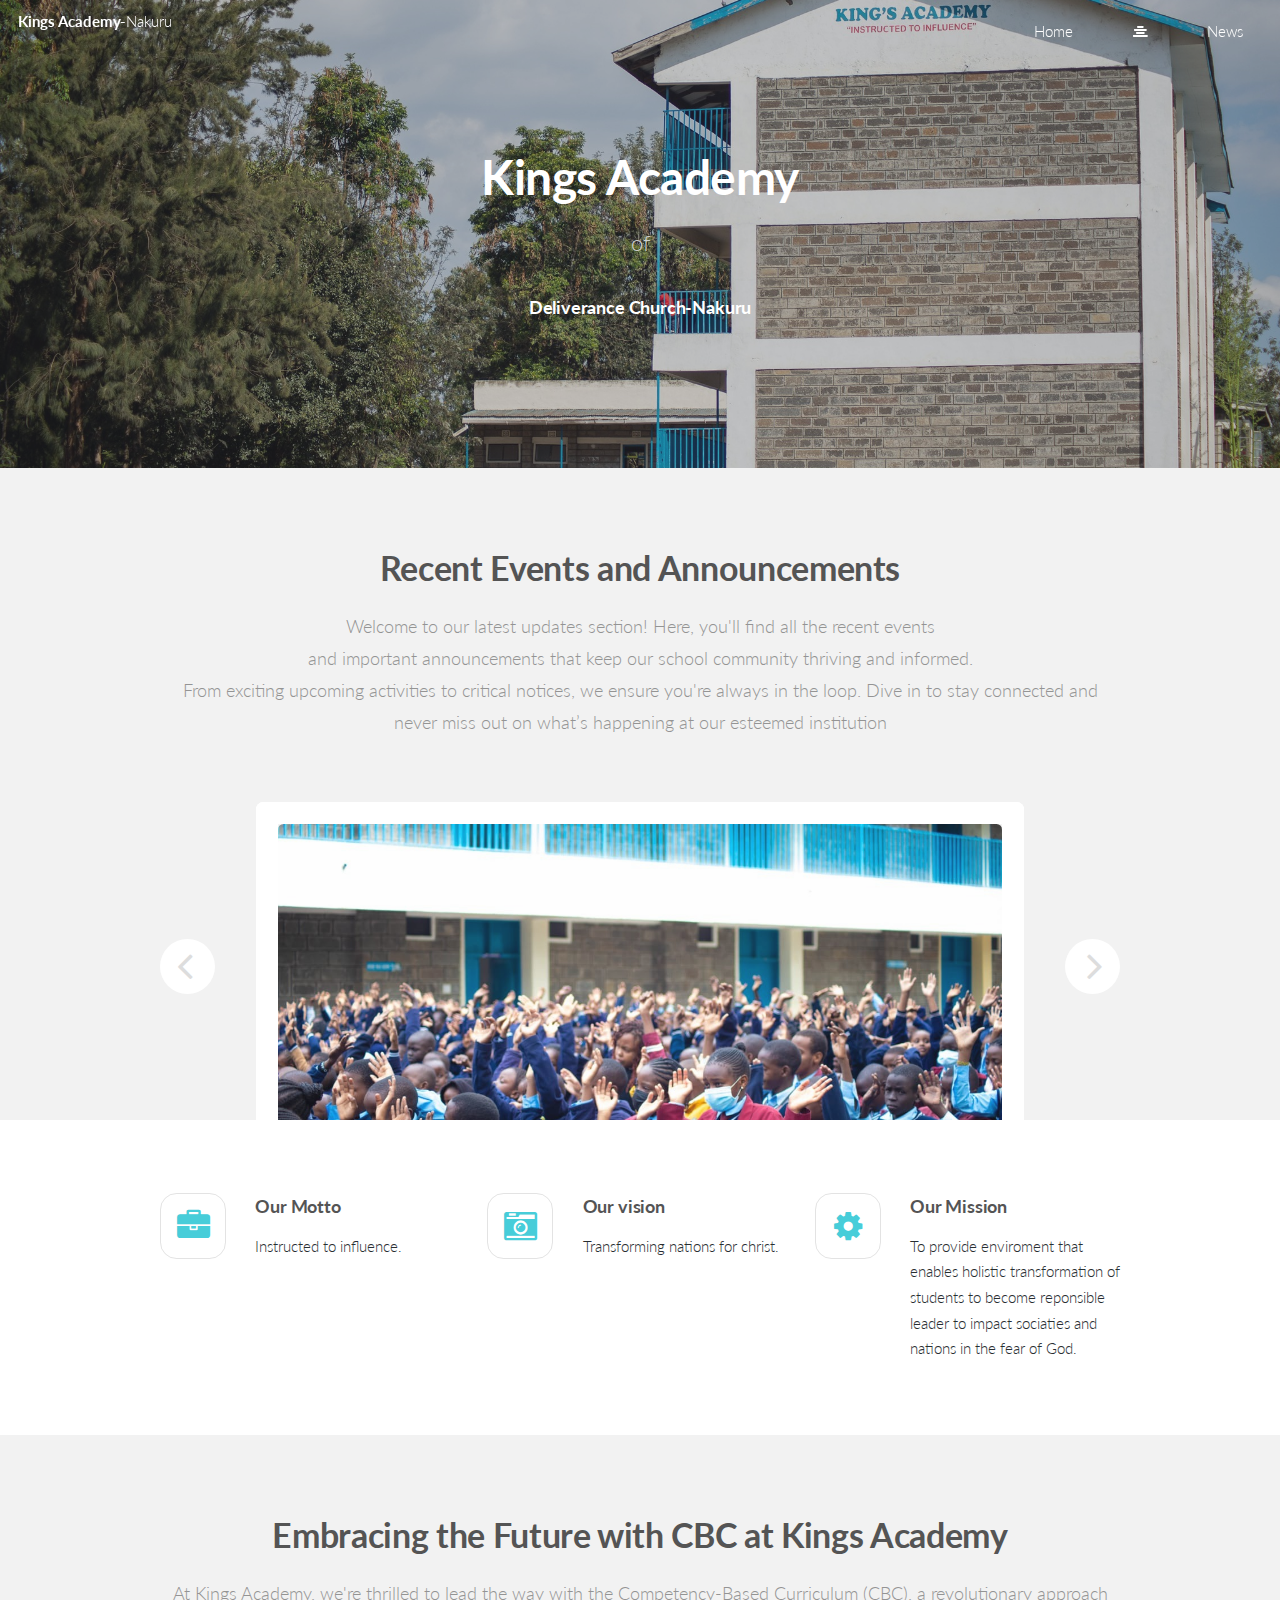
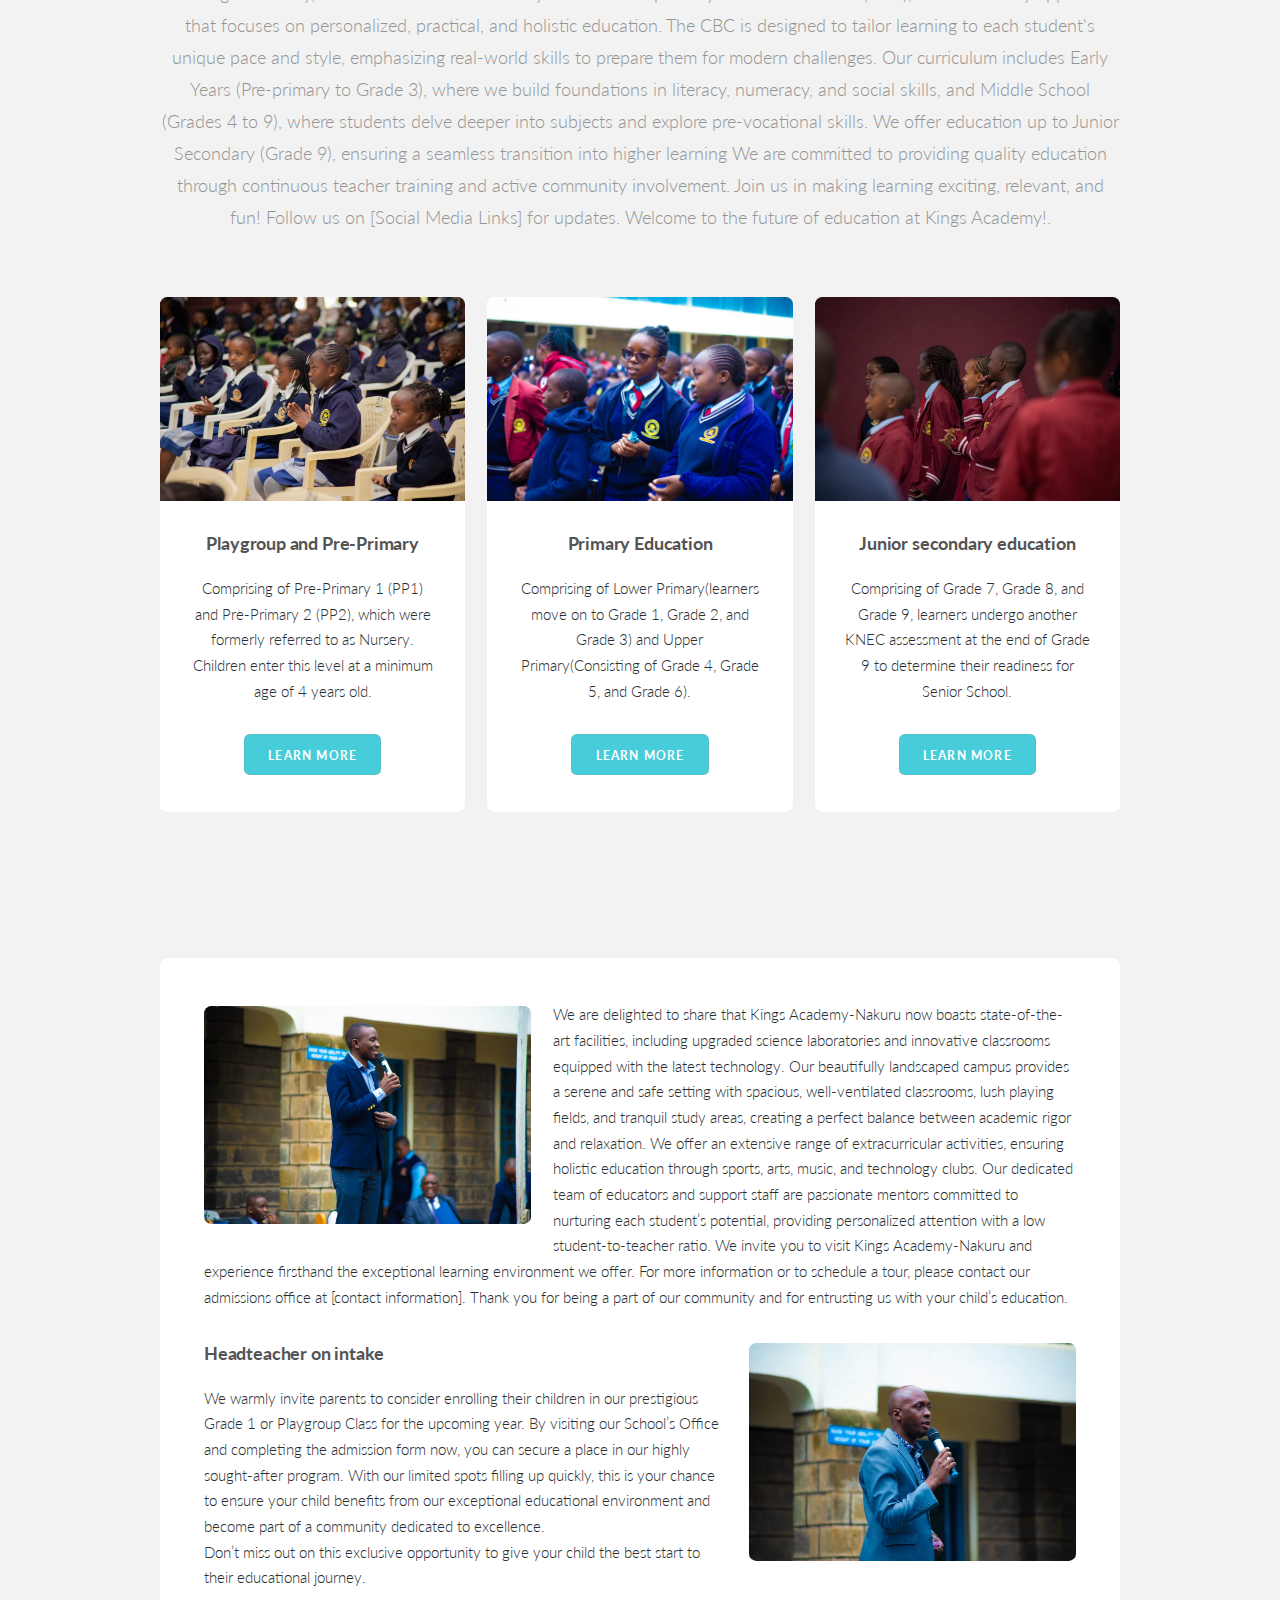
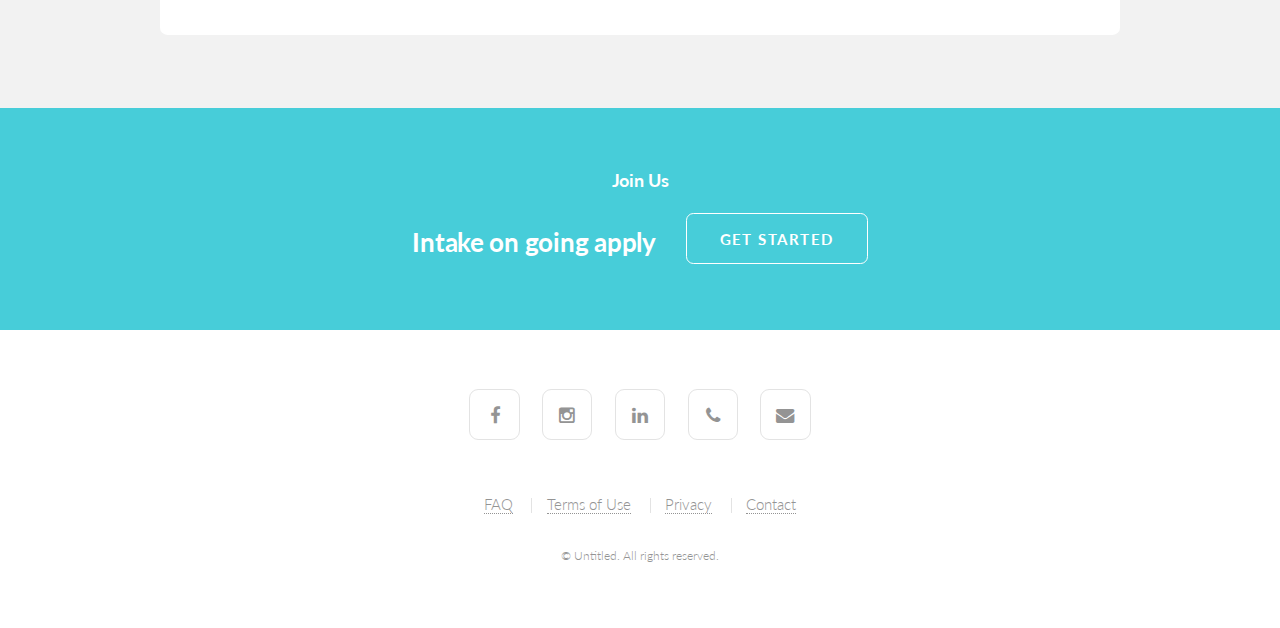
<file: index.html>
<!DOCTYPE HTML>
<html>
	<head>
		<title> </title>
		<meta http-equiv="content-type" content="text/html; charset=utf-8" />
		<meta name="description" content="" />
		<meta name="keywords" content="" />
		<!--[if lte IE 8]><script src="css/ie/html5shiv.js"></script><![endif]-->
		<script src="js/jquery.min.js"></script>
		<script src="js/jquery.dropotron.min.js"></script>
		<script src="js/jquery.scrollgress.min.js"></script>
		<script src="js/jquery.scrolly.min.js"></script>
		<script src="js/jquery.slidertron.min.js"></script>
		<script src="js/skel.min.js"></script>
		<script src="js/skel-layers.min.js"></script>
		<script src="js/init.js"></script>
		<noscript>
			<link rel="stylesheet" href="css/skel.css" />
			<link rel="stylesheet" href="css/style.css" />
			<link rel="stylesheet" href="css/style-xlarge.css" />
		</noscript>
		
	</head>
	<body class="landing">

		<!-- Header -->
			<header id="header" class="alt skel-layers-fixed">
				<h1><a href="index.html">Kings Academy-<span>Nakuru</span></a></h1>
				<nav id="nav">
					<ul>
						<li><a href="index.html" title="Home">Home</a></li>
						<li>
							<a href="#" class="btn btn-default" title="More">
								<i class="fa fa-align-center" aria-hidden="true"></i>
							</a>
							<ul>
								<li><a href="About.html" title="About">About</a></li>
								<li><a href="Activities.html" title="Right Sidebar">Activities</a></li>
								<li><a href="Exam.html" title="No Sidebar">Exam</a></li>
								<li>
									<a href="#" title="Academics">Academics</a>
									<ul>
										<li><a href="#" title="Student Portal">Student Portal</a></li>
									</ul>
								</li>
							</ul>
						</li>
						<li><a href="News.html" title="News">News</a></li>
						
					</ul>
				</nav>
				
			</header>

		<!-- Banner -->
			<section id="banner">
				<div class="inner">
					<h2>Kings Academy</h2>
					<p>of</p>
						<h3>Deliverance Church-Nakuru</h3>
				</div>
			</section>

		<!-- One -->
			<section id="one" class="wrapper style1">
				<div class="container">
					<header class="major">
						<h2>Recent Events and Announcements</h2>
						<p>Welcome to our latest updates section! Here, you'll find all the recent events<br />
							and important announcements that keep our school community thriving and informed.<br />
							From exciting upcoming activities to critical notices, we ensure you're always in the loop. Dive in to stay connected and never miss out on what’s happening at our esteemed institution</p>
					</header>
					<div class="slider">
						<span class="nav-previous"></span>
						<div class="viewer">
							<div class="reel">
								<div class="slide">
									<img src="images/s1.jpg" alt="" />
								</div>
								<div class="slide">
									<img src="images/s3.jpg" alt="" />
								</div>
								<div class="slide">
									<img src="images/js.jpg" alt="" />
								</div>
							</div>
						</div>
						<span class="nav-next"></span>
					</div>
				</div>
			</section>
			
		<!-- Two -->
			<section id="two" class="wrapper style2">
				<div class="container">
					<div class="row uniform">
						<div class="4u 6u(2) 12u$(3)">
							<section class="feature fa-briefcase">
								<h3>Our Motto</h3>
								<p>Instructed to influence.</p>
							</section>
						</div>
						
						<div class="4u 6u(2) 12u$(3)">
							<section class="feature fa-camera-retro">
								<h3>Our vision</h3>
								<p>Transforming nations for christ.</p>
							</section>
						</div>
						<div class="4u$ 6u$(2) 12u$(3)">
							<section class="feature fa-cog">
								<h3>Our Mission</h3>
								<p>To provide enviroment that enables holistic transformation of students to become reponsible leader to impact sociaties and nations in the fear of God.</p>
							</section>
						</div>
					</div>
				</div>
			</section>
			
		<!-- Three -->
			<section id="three" class="wrapper style1">
				<div class="container">
					<header class="major">
						<h2>Embracing the Future with CBC at Kings Academy</h2>
						<p>At Kings Academy, we're thrilled to lead the way with the Competency-Based Curriculum (CBC), a revolutionary approach that focuses on personalized, practical, and holistic education. The CBC is designed to tailor learning to each student's unique pace and style, emphasizing real-world skills to prepare them for modern challenges.
							Our curriculum includes Early Years (Pre-primary to Grade 3), where we build foundations in literacy, numeracy, and social skills, and Middle School (Grades 4 to 9), where students delve deeper into subjects and explore pre-vocational skills. We offer education up to Junior Secondary (Grade 9), ensuring a seamless transition into higher learning
							We are committed to providing quality education through continuous teacher training and active community involvement. Join us in making learning exciting, relevant, and fun! Follow us on [Social Media Links] for updates. Welcome to the future of education at Kings Academy!.</p>
					</header>
					<div class="row">
						<div class="4u 6u$(2) 12u$(3)">
							<article class="box post">
								<a href="#" class="image fit"><img src="images/dc.jpg" alt="" /></a>
								<h3>Playgroup and Pre-Primary</h3>
								<p>Comprising of Pre-Primary 1 (PP1) and Pre-Primary 2 (PP2), which were formerly referred to as Nursery.
									Children enter this level at a minimum age of 4 years old.</p>
								<ul class="actions">
									<li><a href="https://www.nottshelpyourself.org.uk/kb5/nottinghamshire/directory/advice.page?id=Z6LvORINlRY" class="button special">Learn More</a></li>
								</ul>
							</article>
						</div>
						<div class="4u 6u(2) 12u$(3)">
							<article class="box post">
								<a href="#" class="image fit"><img src="images/primary.jpg" alt="" /></a>
								<h3>Primary Education</h3>
								<p>Comprising of Lower Primary(learners move on to Grade 1, Grade 2, and Grade 3) and Upper Primary(Consisting of Grade 4, Grade 5, and Grade 6).</p>
								<ul class="actions">
									<li><a href="https://www.education.go.ke/node/317" class="button special">Learn More</a></li>
								</ul>
							</article>
						</div>
						<div class="4u$ 6u$(2) 12u$(3)">
							<article class="box post">
								<a href="#" class="image fit"><img src="images/js.jpg" alt="" /></a>
								<h3>Junior secondary education</h3>
								<p>Comprising of Grade 7, Grade 8, and Grade 9, learners undergo another KNEC assessment at the end of Grade 9 to determine their readiness for Senior School.</p>
								<ul class="actions">
									<li><a href="https://www.education.go.ke/node/317" class="button special">Learn More</a></li>
								</ul>
							</article>
						</div>
					</div>
				</div>
			</section>

				<section id="main" class="wrapper style1">
					
					<div class="container">
				<!-- <h4>Left &amp; Right</h4> -->
									
					<p><span class="image left"><img src="images/dp.jpg" alt="" /></span>We are delighted to share that Kings Academy-Nakuru now boasts state-of-the-art facilities, including upgraded science laboratories and innovative classrooms equipped with the latest technology. Our beautifully landscaped campus provides a serene and safe setting with spacious, well-ventilated classrooms, lush playing fields, and tranquil study areas, creating a perfect balance between academic rigor and relaxation. We offer an extensive range of extracurricular activities, ensuring holistic education through sports, arts, music, and technology clubs. Our dedicated team of educators and support staff are passionate mentors committed to nurturing each student’s potential, providing personalized attention with a low student-to-teacher ratio. We invite you to visit Kings Academy-Nakuru and experience firsthand the exceptional learning environment we offer. For more information or to schedule a tour, please contact our admissions office at [contact information]. Thank you for being a part of our community and for entrusting us with your child’s education.</p>
					<p><span class="image right"><img src="images/og.jpg" alt="" /></span><h3>Headteacher on intake</br></h3>We warmly invite parents to consider enrolling their children in our prestigious Grade 1 or Playgroup Class for the upcoming year. By visiting our School’s Office and completing the admission form now, you can secure a place in our highly sought-after program. With our limited spots filling up quickly, this is your chance to ensure your child benefits from our exceptional educational environment and become part of a community dedicated to excellence. </br>Don’t miss out on this exclusive opportunity to give your child the best start to their educational journey.</p>
				</section>				
				
			
			
		<!-- CTA -->
			<section id="cta" class="wrapper style3">
				<h3>Join Us</h3>
				<h2>Intake on going apply</h2>
				<ul class="actions">
					<li><a href="#" class="button big">Get Started</a></li>
				</ul>
			</section>
			
		<!-- Footer -->
			<footer id="footer">
				<ul class="icons">
					<!-- li><a href="#" class="icon fa-twitter"><span class="label">Twitter</span></a></li> -->
					<li><a href="#" class="icon fa-facebook"><span class="label">Facebook</span></a></li>
					<li><a href="#" class="icon fa-instagram"><span class="label">Instagram</span></a></li>
					<li><a href="https://www.linkedin.com" class="icon fa-linkedin"><span class="label">LinkedIn</span></a></li>
					<li><a href="tel:+1234567890" class="icon fa-phone"><span class="label">Phone</span></a></li>
					<li><a href="#" class="icon fa-envelope"><span class="label">Envelope</span></a></li>
				</ul>
				<ul class="menu">
					<li><a href="#">FAQ</a></li>
					<li><a href="#">Terms of Use</a></li>
					<li><a href="#">Privacy</a></li>
					<li><a href="#">Contact</a></li>
				</ul>
				<span class="copyright">
					&copy; Untitled. All rights reserved.
				</span>
			</footer>

	</body>
</html>
</file>
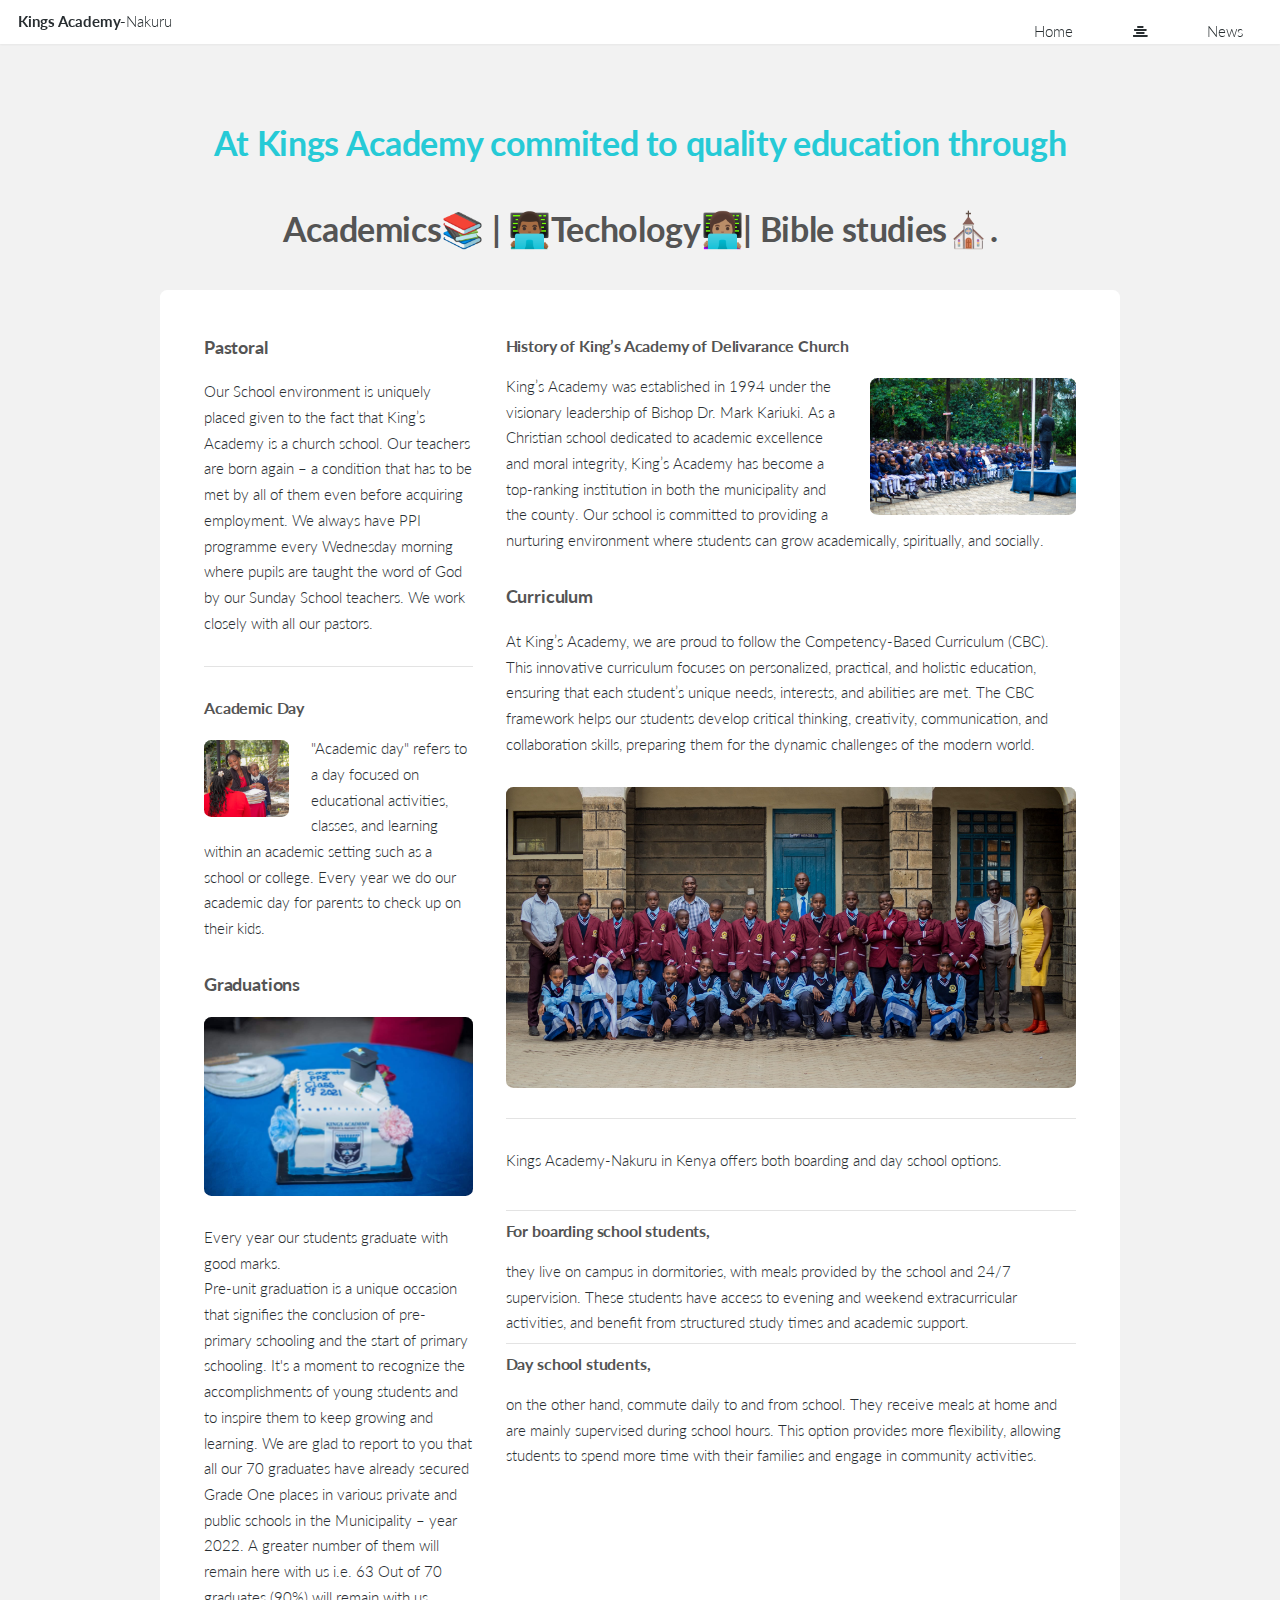
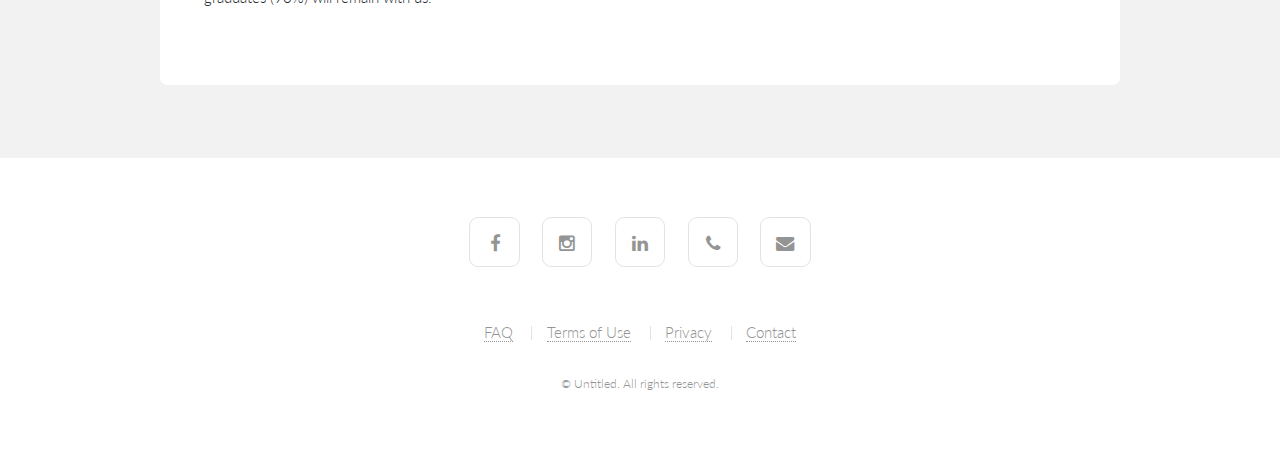
<file: About.html>
<!DOCTYPE HTML>
<html>
	<head>
		<title> </title>
		<meta http-equiv="content-type" content="text/html; charset=utf-8" />
		<meta name="description" content="" />
		<meta name="keywords" content="" />
		<!--[if lte IE 8]><script src="css/ie/html5shiv.js"></script><![endif]-->
		<script src="js/jquery.min.js"></script>
		<script src="js/jquery.dropotron.min.js"></script>
		<script src="js/jquery.scrollgress.min.js"></script>
		<script src="js/jquery.scrolly.min.js"></script>
		<script src="js/jquery.slidertron.min.js"></script>
		<script src="js/skel.min.js"></script>
		<script src="js/skel-layers.min.js"></script>
		<script src="js/init.js"></script>
		<noscript>
			<link rel="stylesheet" href="css/skel.css" />
			<link rel="stylesheet" href="css/style.css" />
			<link rel="stylesheet" href="css/style-xlarge.css" />
		</noscript>
		
	</head>
	<body>

		<!-- Header -->
			<header id="header" class="skel-layers-fixed">
				<h1><a href="index.html">Kings Academy-<span>Nakuru</span></a></h1>
				<nav id="nav">
					<ul>
						<li><a href="index.html" title="Home">Home</a></li>
						<li>
							<a href="#" class="btn btn-default" title="More">
								<i class="fa fa-align-center" aria-hidden="true"></i>
							</a>
							<ul>
								<li><a href="About.html" title="About">About</a></li>
								<li><a href="Activities.html" title="Right Sidebar">Activities</a></li>
								<li><a href="Exam.html" title="No Sidebar">Exam</a></li>
								<li>
									<a href="#" title="Academics">Academics</a>
									<ul>
										<li><a href="#" title="Student Portal">Student Portal</a></li>
									</ul>
								</li>
							</ul>
						</li>
						<li><a href="News.html" title="News">News</a></li>
						
					</ul>
				</nav>
				
			</header>

		<!-- Main -->
			<section id="main" class="wrapper style1">
				<header class="major">
					
					<b><h2 style="color: rgb(38, 202, 214);"> At Kings Academy commited to quality education through 
					</h2></b>
					<h2>Academics📚 | 👨🏾‍💻Techology👩🏽‍💻| Bible studies⛪.</h2>
				</header>
				<div class="container">
					<div class="row 150%">
						<div class="4u 12u$(2)">
						
							<!-- Sidebar -->
								<section id="sidebar">
									<section>
										<h3>Pastoral</h3>
										<p>Our School environment is uniquely placed given to the fact that King’s Academy is a church school. Our teachers are born again – a condition that has to be met by all of them even before acquiring employment. We always have PPI programme every Wednesday morning where pupils are taught the word of God by our Sunday School teachers. We work closely with all our pastors.</p>
										
									</section>
									<hr />
									<section>
										<section>
											<h4>Academic Day</h4>
													<p><span class="image left"><img src="images/academicday.jpg" alt="" /></span>"Academic day" refers to a day focused on educational activities, classes, and learning within an academic setting such as a school or college. Every year we do our academic day for parents to check up on their kids.</p>
										
										</section>
										<h3>Graduations</h3>
										<a href="#" class="image fit"><img src="images/graduation2021.jpg" alt="" /></a>
										<p>Every year our students graduate with good marks.</br>Pre-unit graduation is a unique occasion that signifies the conclusion of pre-primary schooling and the start of primary schooling. It's a moment to recognize the accomplishments of young students and to inspire them to keep growing and learning.

											We are glad to report to you that all our 70 graduates have already secured Grade One places in various private and public schools in the Municipality – year 2022. A greater number of them will remain here with us i.e. 63 Out of 70 graduates (90%) will remain with us.</p>
										
									</section>
								</section>

						</div>
						<div class="8u 12u$(2) important(2)">
						
							<!-- Content -->
								<section id="content">
									
									<h4>History of King’s Academy of Delivarance Church</h4>
									<p><span class="image right"><img src="images/History.jpg" alt="" /></span>King’s Academy was established in 1994 under the visionary leadership of Bishop Dr. Mark Kariuki. As a Christian school dedicated to academic excellence and moral integrity, King’s Academy has become a top-ranking institution in both the municipality and the county. Our school is committed to providing a nurturing environment where students can grow academically, spiritually, and socially.</p>
											
									<h3>Curriculum</h3>
									<p>At King’s Academy, we are proud to follow the Competency-Based Curriculum (CBC). This innovative curriculum focuses on personalized, practical, and holistic education, ensuring that each student’s unique needs, interests, and abilities are met. The CBC framework helps our students develop critical thinking, creativity, communication, and collaboration skills, preparing them for the dynamic challenges of the modern world.</p>
									<a href="#" class="image fit"><img src="images/Curriculum.jpg" alt="" /></a>
									<hr />
									
									<h3></h3>
									<p>Kings Academy-Nakuru in Kenya offers both boarding and day school options.</p>
									
											<ul class="alt">
												<li></li>
												<li><h4>For boarding school students,</br></h4> they live on campus in dormitories, with meals provided by the school and 24/7 supervision. These students have access to evening and weekend extracurricular activities, and benefit from structured study times and academic support.</li>
												<li><h4>Day school students,</br> </h4>on the other hand, commute daily to and from school. They receive meals at home and are mainly supervised during school hours. This option provides more flexibility, allowing students to spend more time with their families and engage in community activities.</li>
											</ul>
											
								</section>
								
						</div>
					</div>
				</div>
			</section>
			
		<!-- Footer -->
			<footer id="footer">
				<ul class="icons">
					<!-- li><a href="#" class="icon fa-twitter"><span class="label">Twitter</span></a></li> -->
					<li><a href="#" class="icon fa-facebook"><span class="label">Facebook</span></a></li>
					<li><a href="#" class="icon fa-instagram"><span class="label">Instagram</span></a></li>
					<li><a href="https://www.linkedin.com" class="icon fa-linkedin"><span class="label">LinkedIn</span></a></li>
					<li><a href="tel:+1234567890" class="icon fa-phone"><span class="label">Phone</span></a></li>
					<li><a href="#" class="icon fa-envelope"><span class="label">Envelope</span></a></li>
				</ul>
				<ul class="menu">
					<li><a href="#">FAQ</a></li>
					<li><a href="#">Terms of Use</a></li>
					<li><a href="#">Privacy</a></li>
					<li><a href="#">Contact</a></li>
				</ul>
				<span class="copyright">
					&copy; Untitled. All rights reserved.
				</span>
			</footer>

	</body>
</html>
</file>
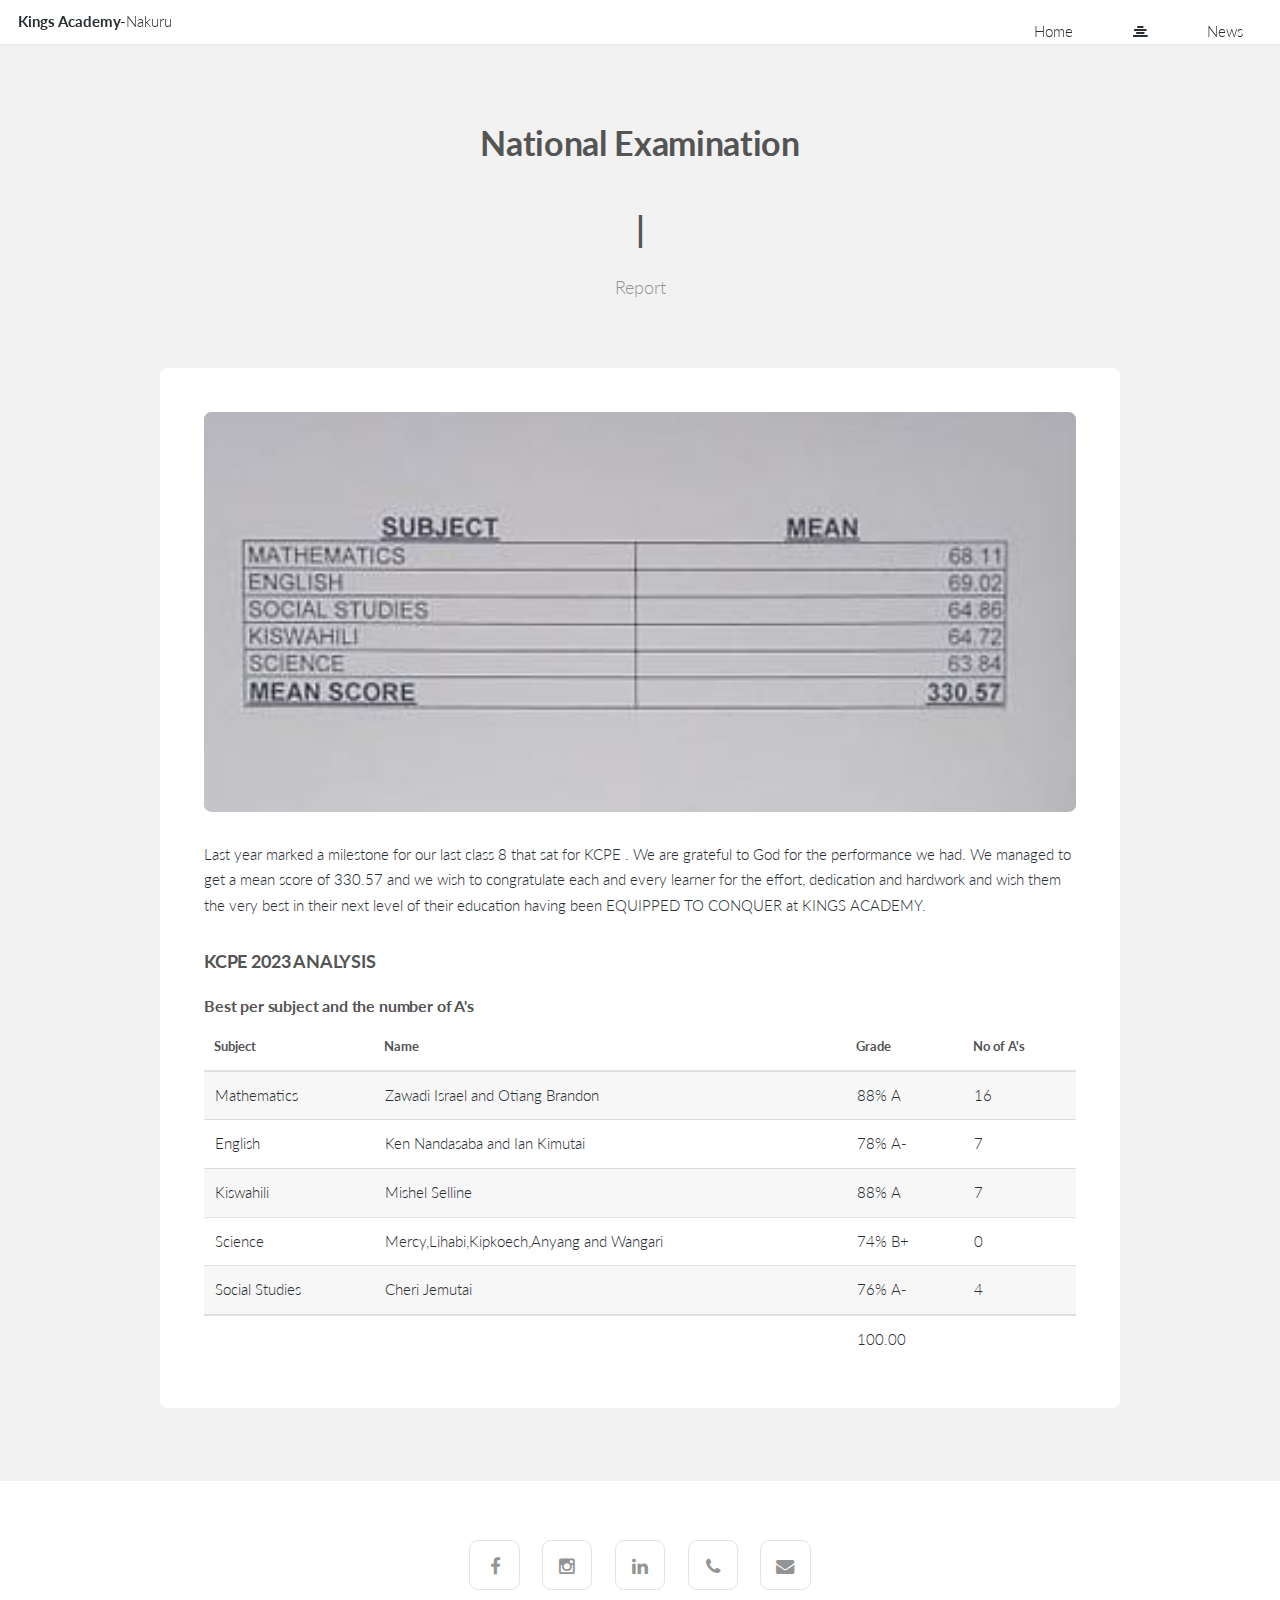
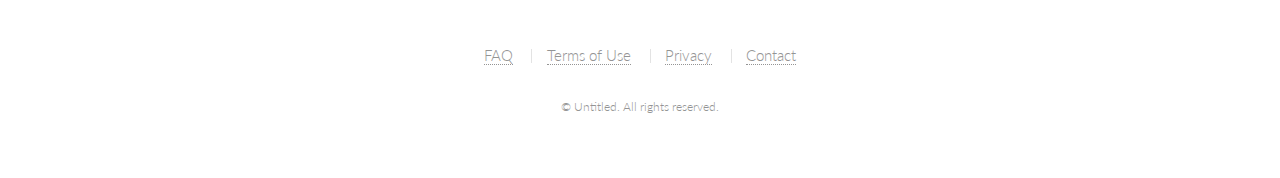
<file: Exam.html>
<!DOCTYPE HTML>
<html>
	<head>
		<title> </title>
		<meta http-equiv="content-type" content="text/html; charset=utf-8" />
		<meta name="description" content="" />
		<meta name="keywords" content="" />
		<!--[if lte IE 8]><script src="css/ie/html5shiv.js"></script><![endif]-->
		<script src="js/jquery.min.js"></script>
		<script src="js/jquery.dropotron.min.js"></script>
		<script src="js/jquery.scrollgress.min.js"></script>
		<script src="js/jquery.scrolly.min.js"></script>
		<script src="js/jquery.slidertron.min.js"></script>
		<script src="js/skel.min.js"></script>
		<script src="js/skel-layers.min.js"></script>
		<script src="js/init.js"></script>
		<noscript>
			<link rel="stylesheet" href="css/skel.css" />
			<link rel="stylesheet" href="css/style.css" />
			<link rel="stylesheet" href="css/style-xlarge.css" />
		</noscript>
		
	</head>
	<body>

		<!-- Header -->
			<header id="header" class="skel-layers-fixed">
				<h1><a href="index.html">Kings Academy-<span>Nakuru</span></a></h1>
				<nav id="nav">
					<ul>
						<li><a href="index.html" title="Home">Home</a></li>
						<li>
							<a href="#" class="btn btn-default" title="More">
								<i class="fa fa-align-center" aria-hidden="true"></i>
							</a>
							<ul>
								<li><a href="About.html" title="About">About</a></li>
								<li><a href="Activities.html" title="Right Sidebar">Activities</a></li>
								<li><a href="Exam.html" title="No Sidebar">Exam</a></li>
								<li>
									<a href="#" title="Academics">Academics</a>
									<ul>
										<li><a href="#" title="Student Portal">Student Portal</a></li>
									</ul>
								</li>
							</ul>
						</li>
						<li><a href="News.html" title="News">News</a></li>
						
					</ul>
				</nav>
				
			</header>

		<!-- Main -->
			<section id="main" class="wrapper style1">
				<header class="major">
					<h2>National Examination</h2>
					<h2>|</h2>
					<p>Report</p>
				</header>
				<div class="container">
						
					<!-- Content -->
						<section id="content">
							<a href="#" class="image fit"><img src="images/exam.jpg" alt="" /></a>
							<h3></h3>
							<p>Last year marked a milestone for our last class 8 that sat for KCPE .
								We are grateful to God for the performance we had. 
								We managed to get a mean score of 330.57 and we wish to congratulate each and every learner for the effort, dedication and hardwork and wish them the very best in their next level of their education having been EQUIPPED TO CONQUER at KINGS ACADEMY.</p>
							
				<!-- Table -->
				
					<h3>KCPE 2023 ANALYSIS</h3>
					
					<h4>Best per subject and the number of A's</h4>
					<div class="table-wrapper">
						<table>
							<thead>
								<tr>
									<th>Subject</th>
									<th>Name</th>
									<th>Grade</th>
									<th>No of A's</th>
								</tr>
							</thead>
							<tbody>
								<tr>
									<td>Mathematics</td>
									<td>Zawadi Israel and Otiang Brandon</td>
									<td>88% A</td>
									<td>16</td>
								</tr>
								<tr>
									<td>English</td>
									<td>Ken Nandasaba and Ian Kimutai</td>
									<td>78% A-</td>
									<td>7</td>
								</tr>
								<tr>
									<td>Kiswahili</td>
									<td>Mishel Selline</td>
									<td>88% A</td>
									<td>7</td>
								</tr>
								<tr>
									<td>Science</td>
									<td>Mercy,Lihabi,Kipkoech,Anyang and Wangari</td>
									<td>74% B+</td>
									<td>0</td>

								</tr>
								<tr>
									<td>Social Studies</td>
									<td>Cheri Jemutai</td>
									<td>76% A-</td>
									<td>4</td>
								</tr>
							</tbody>
							<tfoot>
								<tr>
									<td colspan="2"></td>
									<td>100.00</td>
								</tr>
							</tfoot>
						</table>
					</div>
				</div>
			</section>
			
		<!-- Footer -->
			<footer id="footer">
				<ul class="icons">
					<!-- <li><a href="#" class="icon fa-twitter"><span class="label">Twitter</span></a></li> -->
					<li><a href="#" class="icon fa-facebook"><span class="label">Facebook</span></a></li>
					<li><a href="#" class="icon fa-instagram"><span class="label">Instagram</span></a></li>
					<li><a href="https://www.linkedin.com" class="icon fa-linkedin"><span class="label">LinkedIn</span></a></li>
					<li><a href="tel:+1234567890" class="icon fa-phone"><span class="label">Phone</span></a></li>
					<li><a href="#" class="icon fa-envelope"><span class="label">Envelope</span></a></li>
				</ul>
				<ul class="menu">
					<li><a href="#">FAQ</a></li>
					<li><a href="#">Terms of Use</a></li>
					<li><a href="#">Privacy</a></li>
					<li><a href="#">Contact</a></li>
				</ul>
				<span class="copyright">
					&copy; Untitled. All rights reserved.
				</span>
			</footer>

	</body>
</html>
</file>
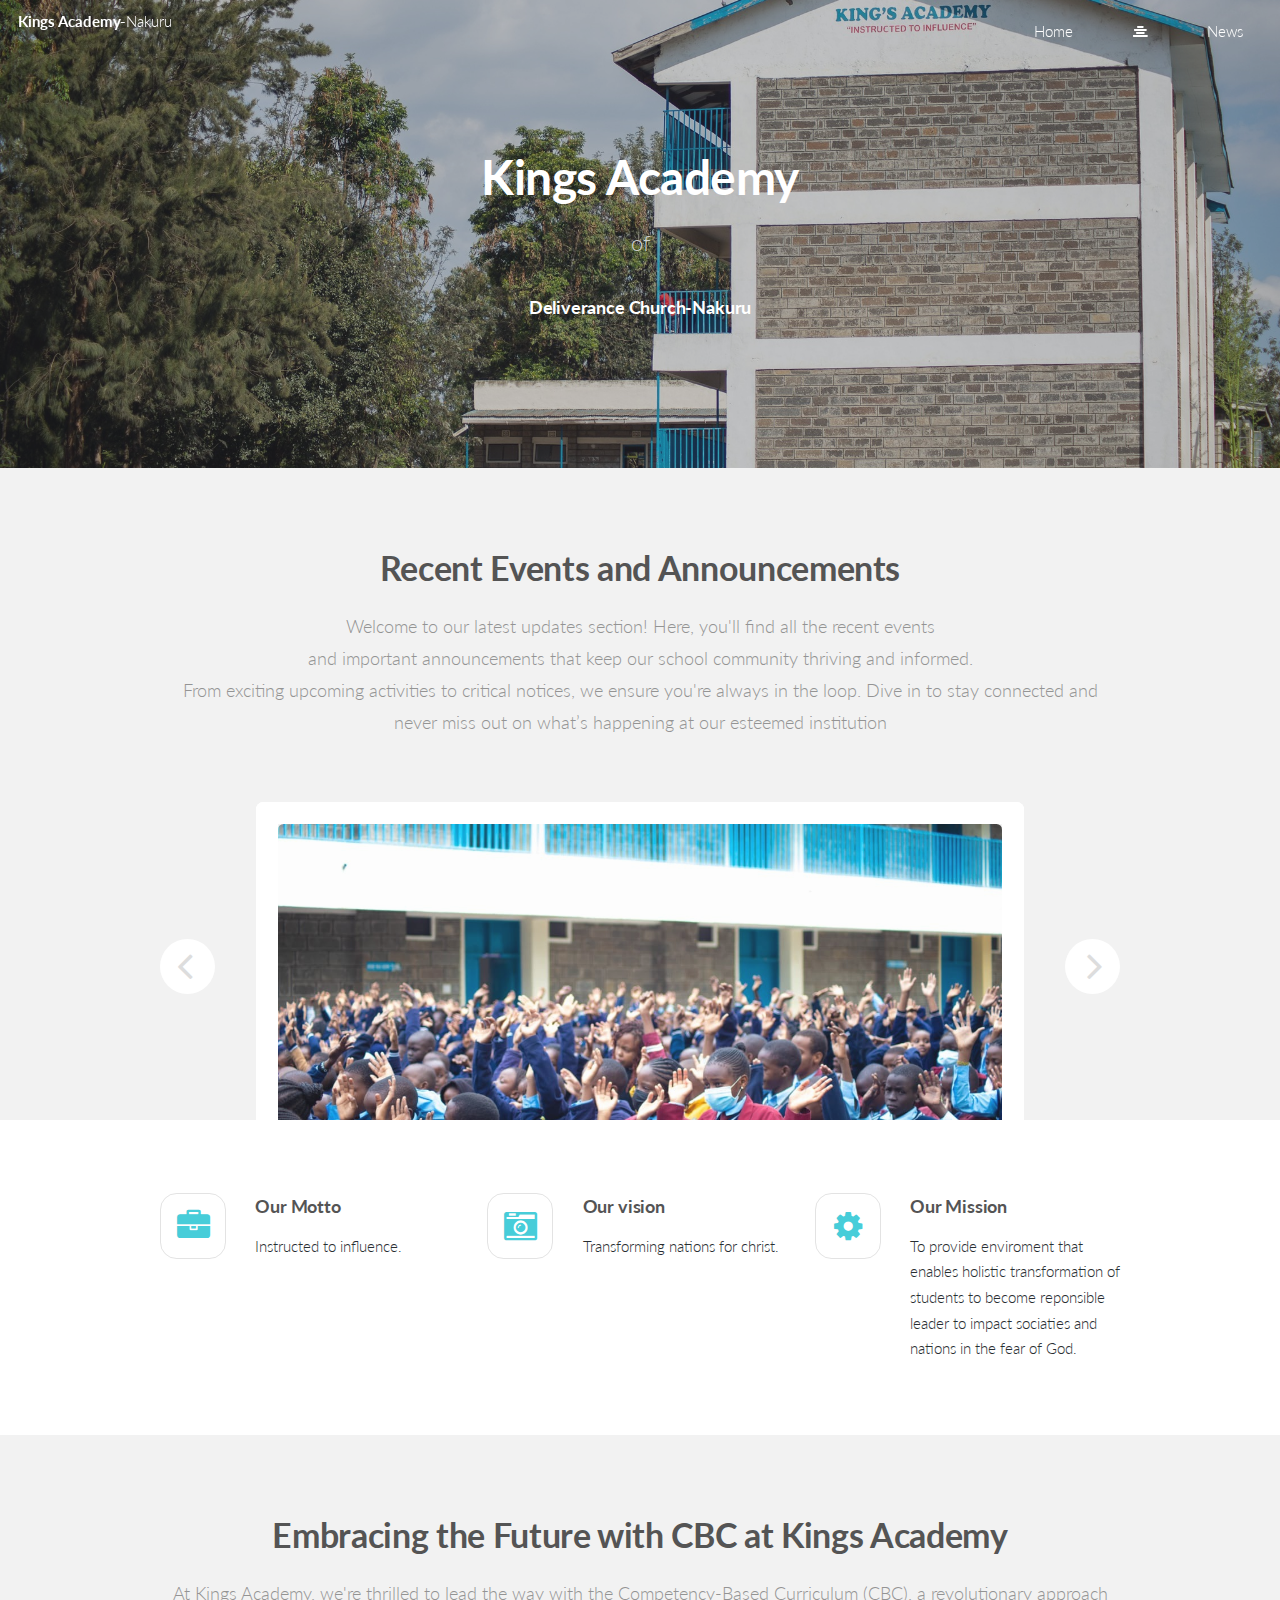
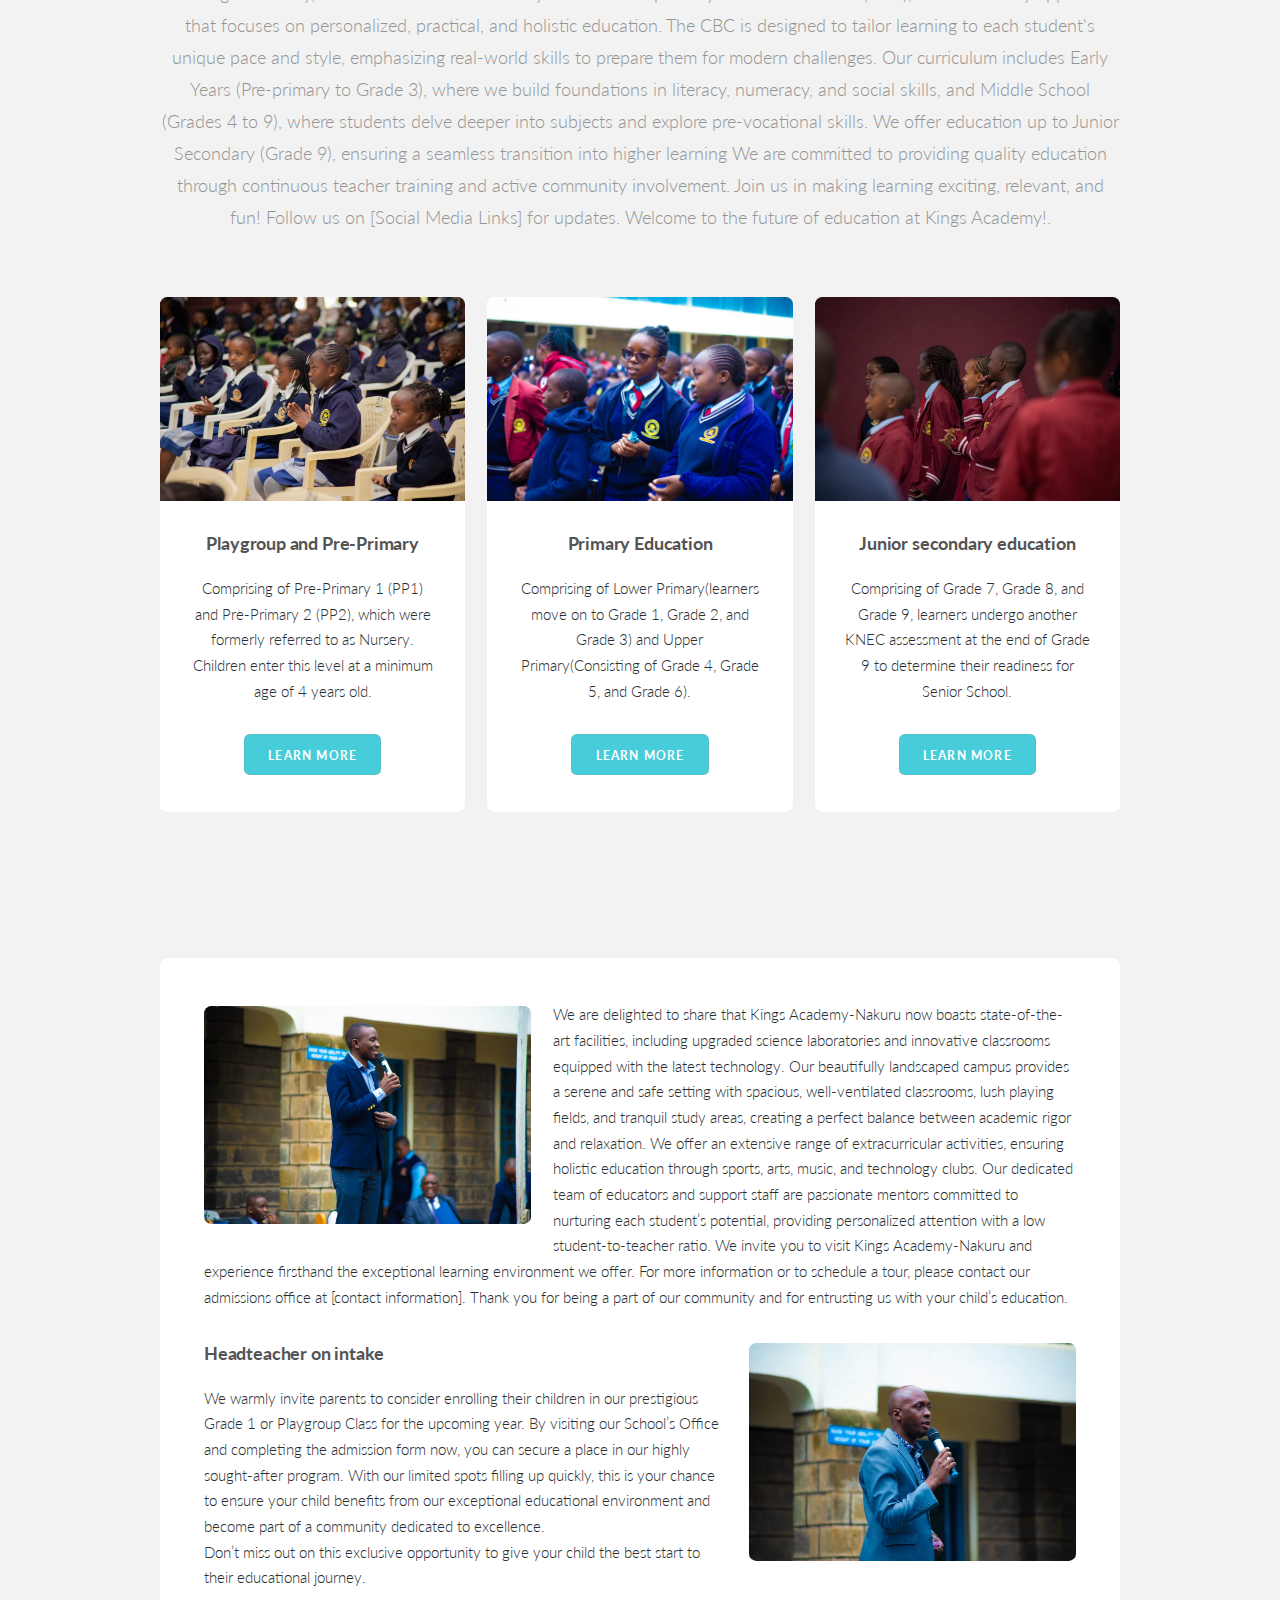
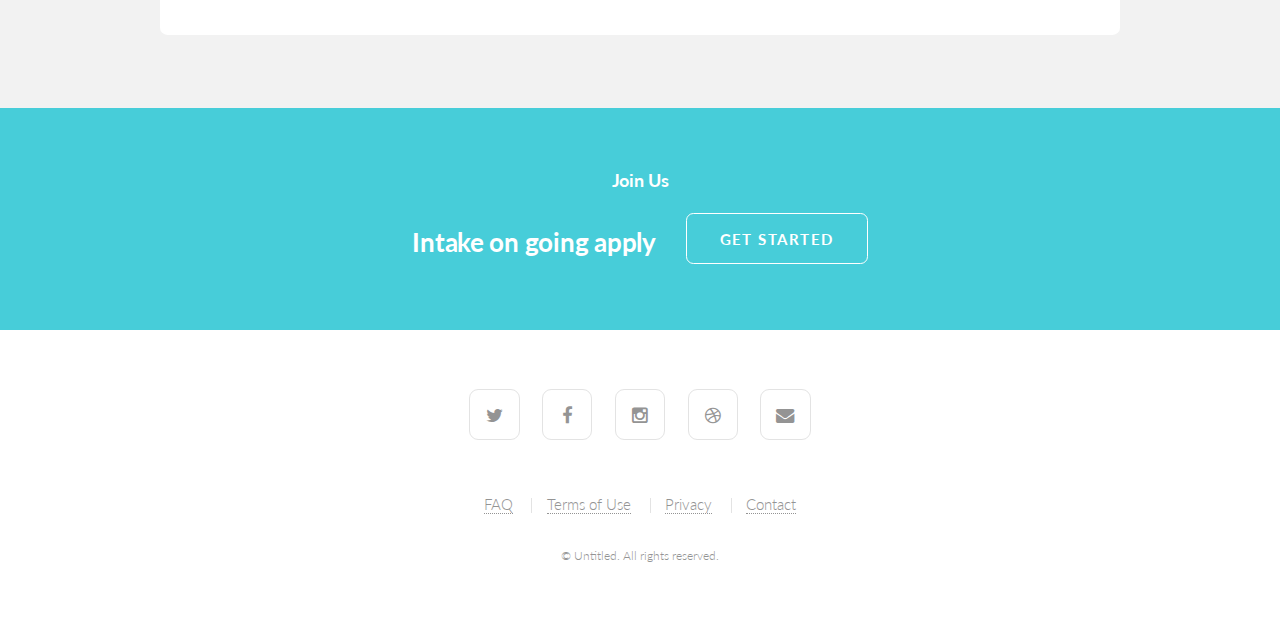
<file: Home.html>
<!DOCTYPE HTML>
<html>
	<head>
		<title> </title>
		<meta http-equiv="content-type" content="text/html; charset=utf-8" />
		<meta name="description" content="" />
		<meta name="keywords" content="" />
		<!--[if lte IE 8]><script src="css/ie/html5shiv.js"></script><![endif]-->
		<script src="js/jquery.min.js"></script>
		<script src="js/jquery.dropotron.min.js"></script>
		<script src="js/jquery.scrollgress.min.js"></script>
		<script src="js/jquery.scrolly.min.js"></script>
		<script src="js/jquery.slidertron.min.js"></script>
		<script src="js/skel.min.js"></script>
		<script src="js/skel-layers.min.js"></script>
		<script src="js/init.js"></script>
		<noscript>
			<link rel="stylesheet" href="css/skel.css" />
			<link rel="stylesheet" href="css/style.css" />
			<link rel="stylesheet" href="css/style-xlarge.css" />
		</noscript>
		<!--[if lte IE 9]><link rel="stylesheet" href="css/ie/v9.css" /><![endif]-->
		<!--[if lte IE 8]><link rel="stylesheet" href="css/ie/v8.css" /><![endif]-->
	</head>
	<body class="landing">

		<!-- Header -->
			<header id="header" class="alt skel-layers-fixed">
				<h1><a href="index.html">Kings Academy-<span>Nakuru</span></a></h1>
				<nav id="nav">
					<ul>
						<li><a href="Home.html" title="Home">Home</a></li>
						<li>
							<a href="#" class="btn btn-default" title="More">
								<i class="fa fa-align-center" aria-hidden="true"></i>
							</a>
							<ul>
								<li><a href="About.html" title="About">About</a></li>
								<li><a href="Activities.html" title="Right Sidebar">Activities</a></li>
								<li><a href="Exam.html" title="No Sidebar">Exam</a></li>
								<li>
									<a href="#" title="Academics">Academics</a>
									<ul>
										<li><a href="#" title="Student Portal">Student Portal</a></li>
									</ul>
								</li>
							</ul>
						</li>
						<li><a href="News.html" title="News">News</a></li>
						
					</ul>
				</nav>
				
			</header>

		<!-- Banner -->
			<section id="banner">
				<div class="inner">
					<h2>Kings Academy</h2>
					<p>of</p>
						<h3>Deliverance Church-Nakuru</h3>
					<!-- <ul class="actions">
						<li><a href="#one" class="button big scrolly">Learn More</a></li>
					</ul> -->
				</div>
			</section>

		<!-- One -->
			<section id="one" class="wrapper style1">
				<div class="container">
					<header class="major">
						<h2>Recent Events and Announcements</h2>
						<p>Welcome to our latest updates section! Here, you'll find all the recent events<br />
							and important announcements that keep our school community thriving and informed.<br />
							From exciting upcoming activities to critical notices, we ensure you're always in the loop. Dive in to stay connected and never miss out on what’s happening at our esteemed institution</p>
					</header>
					<div class="slider">
						<span class="nav-previous"></span>
						<div class="viewer">
							<div class="reel">
								<div class="slide">
									<img src="images/s1.jpg" alt="" />
								</div>
								<div class="slide">
									<img src="images/s3.jpg" alt="" />
								</div>
								<div class="slide">
									<img src="images/js.jpg" alt="" />
								</div>
							</div>
						</div>
						<span class="nav-next"></span>
					</div>
				</div>
			</section>
			
		<!-- Two -->
			<section id="two" class="wrapper style2">
				<div class="container">
					<div class="row uniform">
						<div class="4u 6u(2) 12u$(3)">
							<section class="feature fa-briefcase">
								<h3>Our Motto</h3>
								<p>Instructed to influence.</p>
							</section>
						</div>
						
						<div class="4u 6u(2) 12u$(3)">
							<section class="feature fa-camera-retro">
								<h3>Our vision</h3>
								<p>Transforming nations for christ.</p>
							</section>
						</div>
						<div class="4u$ 6u$(2) 12u$(3)">
							<section class="feature fa-cog">
								<h3>Our Mission</h3>
								<p>To provide enviroment that enables holistic transformation of students to become reponsible leader to impact sociaties and nations in the fear of God.</p>
							</section>
						</div>
					</div>
				</div>
			</section>
			
		<!-- Three -->
			<section id="three" class="wrapper style1">
				<div class="container">
					<header class="major">
						<h2>Embracing the Future with CBC at Kings Academy</h2>
						<p>At Kings Academy, we're thrilled to lead the way with the Competency-Based Curriculum (CBC), a revolutionary approach that focuses on personalized, practical, and holistic education. The CBC is designed to tailor learning to each student's unique pace and style, emphasizing real-world skills to prepare them for modern challenges.
							Our curriculum includes Early Years (Pre-primary to Grade 3), where we build foundations in literacy, numeracy, and social skills, and Middle School (Grades 4 to 9), where students delve deeper into subjects and explore pre-vocational skills. We offer education up to Junior Secondary (Grade 9), ensuring a seamless transition into higher learning
							We are committed to providing quality education through continuous teacher training and active community involvement. Join us in making learning exciting, relevant, and fun! Follow us on [Social Media Links] for updates. Welcome to the future of education at Kings Academy!.</p>
					</header>
					<div class="row">
						<div class="4u 6u$(2) 12u$(3)">
							<article class="box post">
								<a href="#" class="image fit"><img src="images/dc.jpg" alt="" /></a>
								<h3>Playgroup and Pre-Primary</h3>
								<p>Comprising of Pre-Primary 1 (PP1) and Pre-Primary 2 (PP2), which were formerly referred to as Nursery.
									Children enter this level at a minimum age of 4 years old.</p>
								<ul class="actions">
									<li><a href="https://www.nottshelpyourself.org.uk/kb5/nottinghamshire/directory/advice.page?id=Z6LvORINlRY" class="button special">Learn More</a></li>
								</ul>
							</article>
						</div>
						<div class="4u 6u(2) 12u$(3)">
							<article class="box post">
								<a href="#" class="image fit"><img src="images/primary.jpg" alt="" /></a>
								<h3>Primary Education</h3>
								<p>Comprising of Lower Primary(learners move on to Grade 1, Grade 2, and Grade 3) and Upper Primary(Consisting of Grade 4, Grade 5, and Grade 6).</p>
								<ul class="actions">
									<li><a href="https://www.education.go.ke/node/317" class="button special">Learn More</a></li>
								</ul>
							</article>
						</div>
						<div class="4u$ 6u$(2) 12u$(3)">
							<article class="box post">
								<a href="#" class="image fit"><img src="images/js.jpg" alt="" /></a>
								<h3>Junior secondary education</h3>
								<p>Comprising of Grade 7, Grade 8, and Grade 9, learners undergo another KNEC assessment at the end of Grade 9 to determine their readiness for Senior School.</p>
								<ul class="actions">
									<li><a href="https://www.education.go.ke/node/317" class="button special">Learn More</a></li>
								</ul>
							</article>
						</div>
					</div>
				</div>
			</section>

				<section id="main" class="wrapper style1">
					
					<div class="container">
				<!-- <h4>Left &amp; Right</h4> -->
									
					<p><span class="image left"><img src="images/dp.jpg" alt="" /></span>We are delighted to share that Kings Academy-Nakuru now boasts state-of-the-art facilities, including upgraded science laboratories and innovative classrooms equipped with the latest technology. Our beautifully landscaped campus provides a serene and safe setting with spacious, well-ventilated classrooms, lush playing fields, and tranquil study areas, creating a perfect balance between academic rigor and relaxation. We offer an extensive range of extracurricular activities, ensuring holistic education through sports, arts, music, and technology clubs. Our dedicated team of educators and support staff are passionate mentors committed to nurturing each student’s potential, providing personalized attention with a low student-to-teacher ratio. We invite you to visit Kings Academy-Nakuru and experience firsthand the exceptional learning environment we offer. For more information or to schedule a tour, please contact our admissions office at [contact information]. Thank you for being a part of our community and for entrusting us with your child’s education.</p>
					<p><span class="image right"><img src="images/og.jpg" alt="" /></span><h3>Headteacher on intake</br></h3>We warmly invite parents to consider enrolling their children in our prestigious Grade 1 or Playgroup Class for the upcoming year. By visiting our School’s Office and completing the admission form now, you can secure a place in our highly sought-after program. With our limited spots filling up quickly, this is your chance to ensure your child benefits from our exceptional educational environment and become part of a community dedicated to excellence. </br>Don’t miss out on this exclusive opportunity to give your child the best start to their educational journey.</p>
				</section>				
				
			
			
		<!-- CTA -->
			<section id="cta" class="wrapper style3">
				<h3>Join Us</h3>
				<h2>Intake on going apply</h2>
				<ul class="actions">
					<li><a href="#" class="button big">Get Started</a></li>
				</ul>
			</section>
			
		<!-- Footer -->
			<footer id="footer">
				<ul class="icons">
					<li><a href="#" class="icon fa-twitter"><span class="label">Twitter</span></a></li>
					<li><a href="#" class="icon fa-facebook"><span class="label">Facebook</span></a></li>
					<li><a href="#" class="icon fa-instagram"><span class="label">Instagram</span></a></li>
					<li><a href="#" class="icon fa-dribbble"><span class="label">Dribbble</span></a></li>
					<li><a href="#" class="icon fa-envelope"><span class="label">Envelope</span></a></li>
				</ul>
				<ul class="menu">
					<li><a href="#">FAQ</a></li>
					<li><a href="#">Terms of Use</a></li>
					<li><a href="#">Privacy</a></li>
					<li><a href="#">Contact</a></li>
				</ul>
				<span class="copyright">
					&copy; Untitled. All rights reserved.
				</span>
			</footer>

	</body>
</html>
</file>
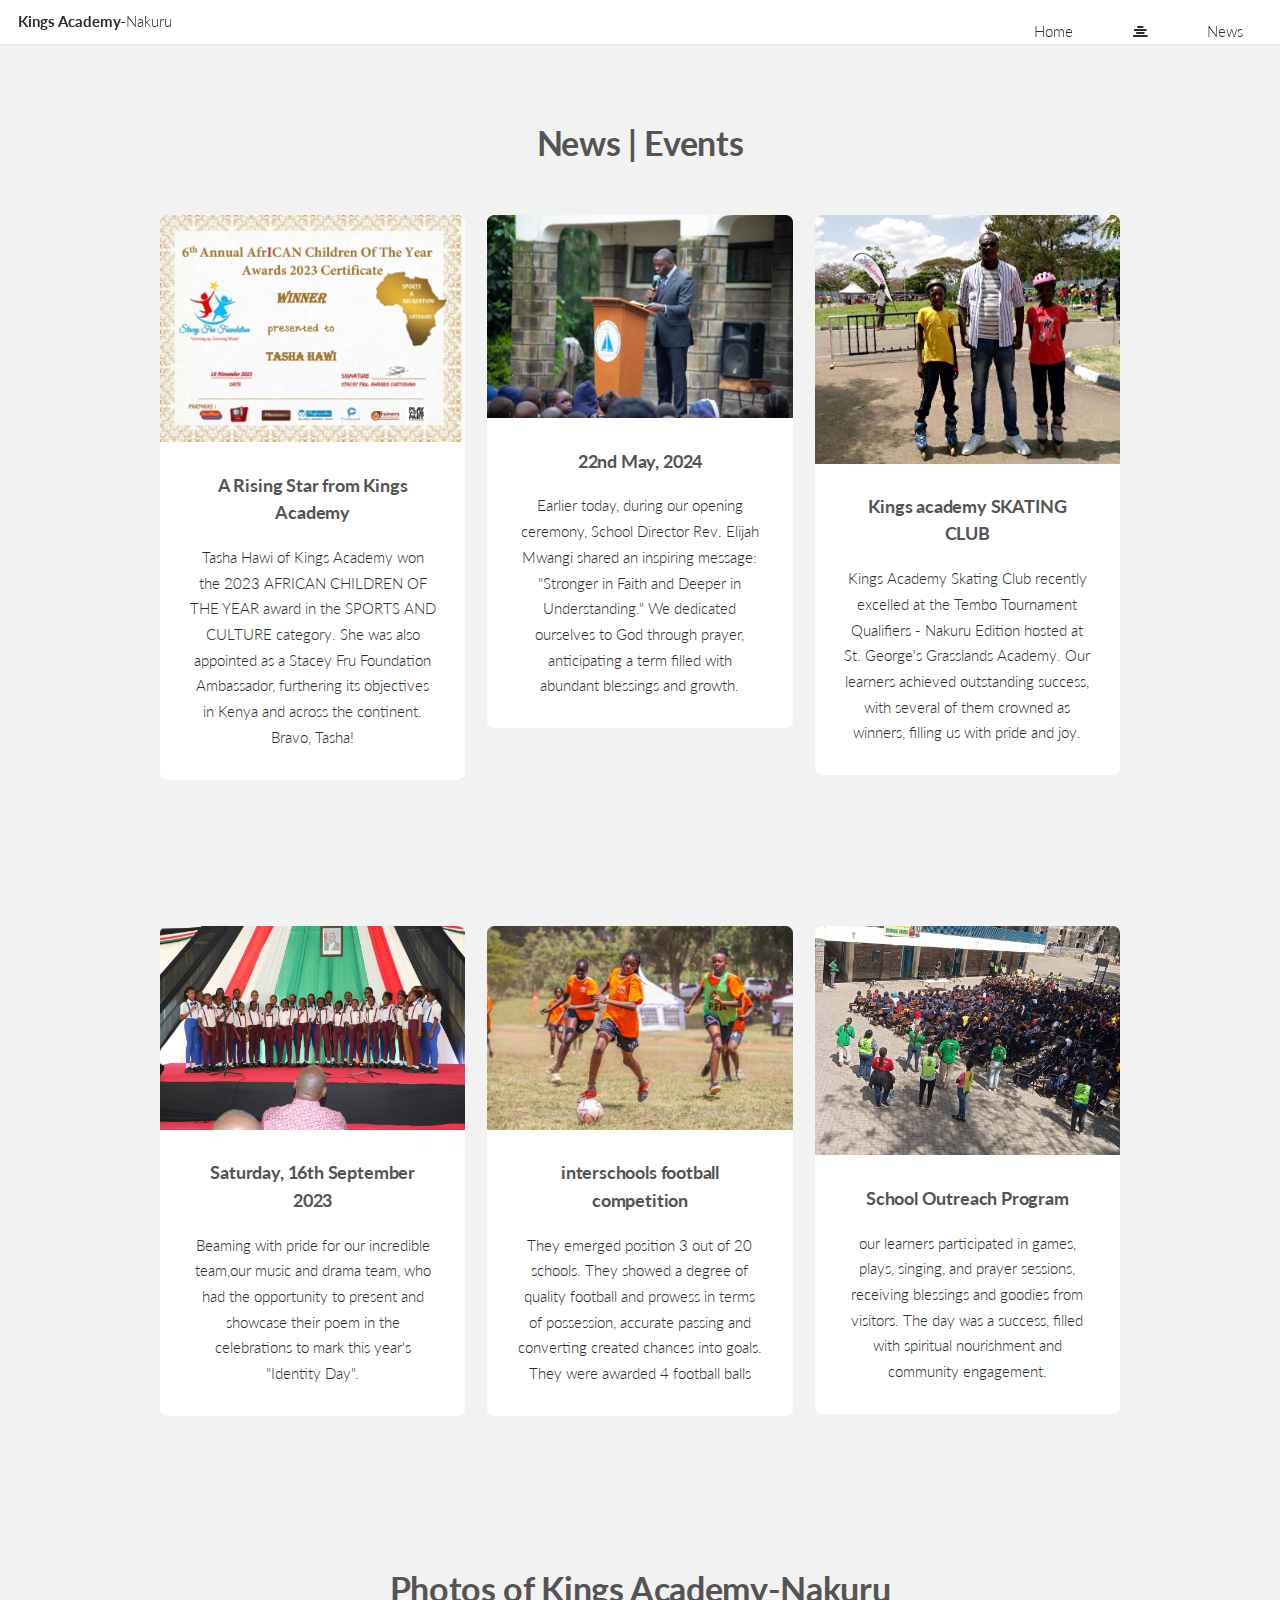
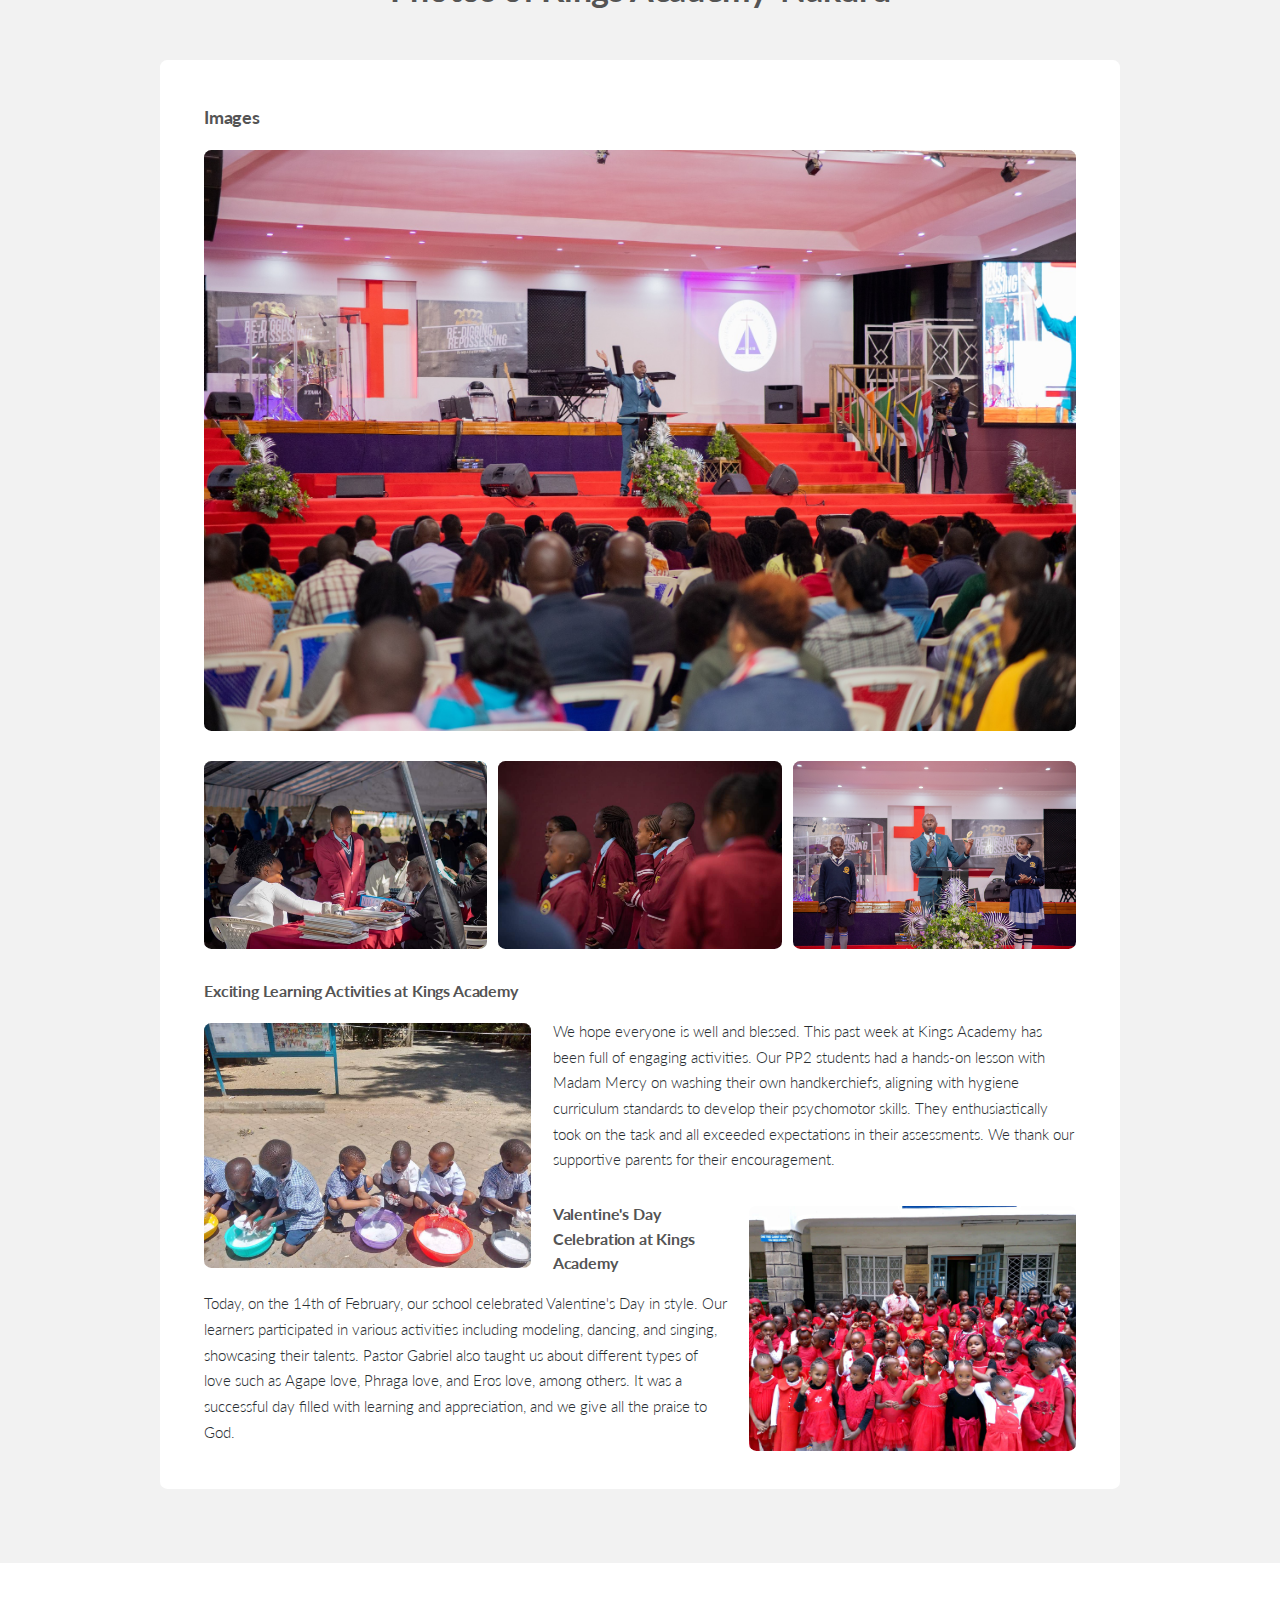
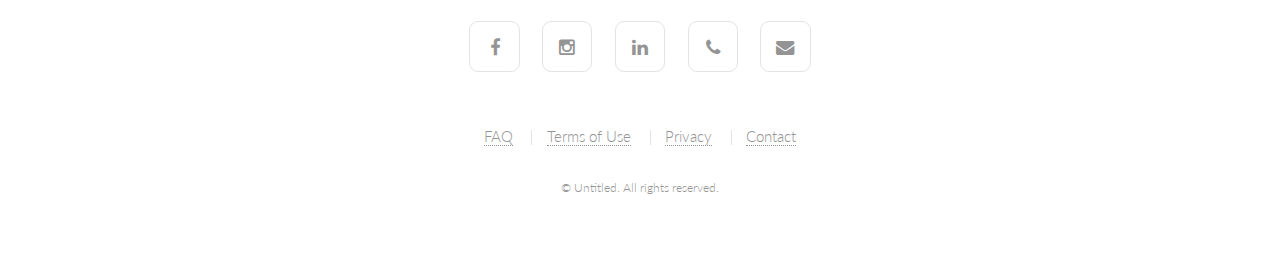
<file: News.html>
<!DOCTYPE HTML>
<html>
	<head>
		<title> </title>
		<meta http-equiv="content-type" content="text/html; charset=utf-8" />
		<meta name="description" content="" />
		<meta name="keywords" content="" />
		<!--[if lte IE 8]><script src="css/ie/html5shiv.js"></script><![endif]-->
		<script src="js/jquery.min.js"></script>
		<script src="js/jquery.dropotron.min.js"></script>
		<script src="js/jquery.scrollgress.min.js"></script>
		<script src="js/jquery.scrolly.min.js"></script>
		<script src="js/jquery.slidertron.min.js"></script>
		<script src="js/skel.min.js"></script>
		<script src="js/skel-layers.min.js"></script>
		<script src="js/init.js"></script>
		<noscript>
			<link rel="stylesheet" href="css/skel.css" />
			<link rel="stylesheet" href="css/style.css" />
			<link rel="stylesheet" href="css/style-xlarge.css" />
		</noscript>
		
	</head>
	<body>

		<!-- Header -->
			<header id="header" class="skel-layers-fixed">
				<h1><a href="index.html">Kings Academy-<span>Nakuru</span></a></h1>
				<nav id="nav">
					<ul>
						<li><a href="index.html" title="Home">Home</a></li>
						<li>
							<a href="#" class="btn btn-default" title="More">
								<i class="fa fa-align-center" aria-hidden="true"></i>
							</a>
							<ul>
								<li><a href="About.html" title="About">About</a></li>
								<li><a href="Activities.html" title="Right Sidebar">Activities</a></li>
								<li><a href="Exam.html" title="No Sidebar">Exam</a></li>
								<li>
									<a href="#" title="Academics">Academics</a>
									<ul>
										<li><a href="#" title="Student Portal">Student Portal</a></li>
									</ul>
								</li>
							</ul>
						</li>
						<li><a href="News.html" title="News">News</a></li>
						
					</ul>
				</nav>
				
			</header>

		<!-- Main -->
		<section id="three" class="wrapper style1">
			<div class="container">
				<header class="major">
					<h2>News | Events</h2>
					<p></p>
				</header>
				<div class="row">
					<div class="4u 6u$(2) 12u$(3)">
						<article class="box post">
							<a href="#" class="image fit"><img src="images/sport.jpg" alt="" /></a>
							<h3> A Rising Star from Kings Academy</h3>
							<p>Tasha Hawi of Kings Academy won the 2023 AFRICAN CHILDREN OF THE YEAR award in the SPORTS AND CULTURE category. She was also appointed as a Stacey Fru Foundation Ambassador, furthering its objectives in Kenya and across the continent. Bravo, Tasha!</p>
							
						</article>
					</div>
					<div class="4u 6u$(2) 12u$(3)">
						<article class="box post">
							<a href="#" class="image fit"><img src="images/opday.jpg" alt="" /></a>
							<h3>22nd May, 2024</h3>
							<p>Earlier today, during our opening ceremony, School Director Rev. Elijah Mwangi shared an inspiring message: "Stronger in Faith and Deeper in Understanding." We dedicated ourselves to God through prayer, anticipating a term filled with abundant blessings and growth.</p>
							
						</article>
					</div>
					<div class="4u 6u$(2) 12u$(3)">
						<article class="box post">
							<a href="#" class="image fit"><img src="images/SKATING CLUB.jpg" alt="" /></a>
							<h3>Kings academy SKATING CLUB</h3>
							<p>Kings Academy Skating Club recently excelled at the Tembo Tournament Qualifiers - Nakuru Edition hosted at St. George's Grasslands Academy. Our learners achieved outstanding success, with several of them crowned as winners, filling us with pride and joy.</p>
							
						</article>
					</div>
				</div>
			</div>
		</section>
		<section id="three" class="wrapper style1">
			<div class="container">
			<div class="row">
			<div class="4u 6u$(2) 12u$(3)">
				<article class="box post">
					<a href="#" class="image fit"><img src="images/music.jpg" alt="" /></a>
					<h3>Saturday, 16th September 2023</h3>
					<p>Beaming with pride for our incredible team,our music and drama team, who had the opportunity to present and showcase their poem in the  celebrations to mark this year's "Identity Day".</p>
					
				</article>
			</div>
			
			<div class="4u 6u(2) 12u$(3)">
				<article class="box post">
					<a href="#" class="image fit"><img src="images/football.jpg" alt="" /></a>
					<h3>interschools football competition </h3>
					<p>They emerged position 3 out of 20 schools. They showed a degree of quality football and prowess in terms of possession, accurate passing and converting created chances into goals. They were awarded 4 football balls</p>
					
				</article>
			</div>

			<div class="4u$ 6u$(2) 12u$(3)">
				<article class="box post">
					<a href="#" class="image fit"><img src="images/sos.jpg" alt="" /></a>
					<h3>School Outreach Program</h3>
					<p>our learners participated in games, plays, singing, and prayer sessions, receiving blessings and goodies from visitors. The day was a success, filled with spiritual nourishment and community engagement.</p>
					
				</article>
			</div>

			</div>
		</div>	
		</section>
			<section id="main" class="wrapper style1">
				<header class="major">
					<h2>Photos of Kings Academy-Nakuru</h2>
					<p></p>
				</header>
				<div class="container">
						
					
								<section>
									<h3>Images</h3>
									<span class="image fit"><img src="images/image9.jpg" alt="" /></span>
									<div class="box alt">
										<div class="row 50% uniform">
											<div class="4u 6u(3)"><span class="image fit"><img src="images/image1.jpg" alt="" /></span></div>
											<div class="4u 6u(3)"><span class="image fit"><img src="images/js.jpg" alt="" /></span></div>
											<div class="4u 6u(3)"><span class="image fit"><img src="images/image3.jpg" alt="" /></span></div>
											<!-- <div class="4u 6u(3)"><span class="image fit"><img src="images/cc.jpg" alt="" /></span></div> -->
											<!-- <div class="4u 6u(3)"><span class="image fit"><img src="images/image5.jpg" alt="" /></span></div>
											<div class="4u 6u(3)"><span class="image fit"><img src="images/primary.jpg" alt="" /></span></div>
											<div class="4u 6u(3)"><span class="image fit"><img src="images/s1.jpg" alt="" /></span></div>
											<div class="4u 6u(3)"><span class="image fit"><img src="images/image8.jpg" alt="" /></span></div>
											<div class="4u 6u(3)"><span class="image fit"><img src="images/image9.jpg" alt="" /></span></div> -->
										</div>
									</div>

									<h4>Exciting Learning Activities at Kings Academy</h4>
									
									<p><span class="image left"><img src="images/ex.jpg" alt="" /></span>We hope everyone is well and blessed. This past week at Kings Academy has been full of engaging activities. Our PP2 students had a hands-on lesson with Madam Mercy on washing their own handkerchiefs, aligning with hygiene curriculum standards to develop their psychomotor skills. They enthusiastically took on the task and all exceeded expectations in their assessments. We thank our supportive parents for their encouragement.</p>
									<p><span class="image right"><img src="images/valday.jpg" alt="" /></span><h4>Valentine's Day Celebration at Kings Academy</br></h4>Today, on the 14th of February, our school celebrated Valentine's Day in style. Our learners participated in various activities including modeling, dancing, and singing, showcasing their talents. Pastor Gabriel also taught us about different types of love such as Agape love, Phraga love, and Eros love, among others. It was a successful day filled with learning and appreciation, and we give all the praise to God.</p>
								</section>

						</section>

				</div>
			</section>
			
		<!-- Footer -->
			<footer id="footer">
				<ul class="icons">
					<!-- li><a href="#" class="icon fa-twitter"><span class="label">Twitter</span></a></li> -->
					<li><a href="#" class="icon fa-facebook"><span class="label">Facebook</span></a></li>
					<li><a href="#" class="icon fa-instagram"><span class="label">Instagram</span></a></li>
					<li><a href="https://www.linkedin.com" class="icon fa-linkedin"><span class="label">LinkedIn</span></a></li>
					<li><a href="tel:+1234567890" class="icon fa-phone"><span class="label">Phone</span></a></li>
					<li><a href="#" class="icon fa-envelope"><span class="label">Envelope</span></a></li>
				</ul>
				<ul class="menu">
					<li><a href="#">FAQ</a></li>
					<li><a href="#">Terms of Use</a></li>
					<li><a href="#">Privacy</a></li>
					<li><a href="#">Contact</a></li>
				</ul>
				<span class="copyright">
					&copy; Untitled. All rights reserved.
				</span>
			</footer>

	</body>
</html>
</file>
<file: css/style-xlarge.css>
/*
	Drift by Pixelarity
	pixelarity.com @pixelarity
	License: pixelarity.com/license
*/

/* Basic */

	body, input, select, textarea {
		font-size: 12pt;
	}

/* Banner */

	#banner {
		padding: 12em 0;
	}
</file>
<file: css/ie/v9.css>
/*
	Drift by Pixelarity
	pixelarity.com @pixelarity
	License: pixelarity.com/license
*/

/* Banner */

	#banner:after {
		display: none;
	}
</file>
<file: css/ie/v8.css>
/*
	Drift by Pixelarity
	pixelarity.com @pixelarity
	License: pixelarity.com/license
*/

/* Border Fix */

	.image,
	.image > img,
	.box,
	.slider .viewer,
	.slider .nav-next,
	.slider .nav-previous,
	#main > .container {
		-ms-behavior: url("css/ie/PIE.htc");
	}

	code,
	table td,
	ul.icons li .icon,
	.feature:before,
	input[type="submit"],
	input[type="reset"],
	input[type="button"],
	.button,
	input[type="text"],
	input[type="password"],
	input[type="email"],
	select,
	textarea {
		border: solid 1px #ccc;
	}

/* Box */

	.box {
		position: relative;
	}

		.box.post .image:first-child {
			margin: 0 0 2em;
			width: 100%;
		}

/* Header */

	#header {
		border-bottom: solid 1px #ccc;
	}

		#header.alt {
			border-bottom: 0;
		}

	.dropotron {
		border: solid 1px #ccc;
	}

		.dropotron.level-0 {
			margin-top: -4px;
			border-top: 0;
		}

			.dropotron.level-0:before {
				display: none;
			}

/* Banner */

	#banner {
		background-image: url("../../images/banner.jpg");
		background-repeat: no-repeat;
		background-size: cover;
		-ms-behavior: url("css/ie/backgroundsize.min.htc");
	}
</file>
<file: css/skel.css>
/* Resets (http://meyerweb.com/eric/tools/css/reset/ | v2.0 | 20110126 | License: none (public domain)) */

	html,body,div,span,applet,object,iframe,h1,h2,h3,h4,h5,h6,p,blockquote,pre,a,abbr,acronym,address,big,cite,code,del,dfn,em,img,ins,kbd,q,s,samp,small,strike,strong,sub,sup,tt,var,b,u,i,center,dl,dt,dd,ol,ul,li,fieldset,form,label,legend,table,caption,tbody,tfoot,thead,tr,th,td,article,aside,canvas,details,embed,figure,figcaption,footer,header,hgroup,menu,nav,output,ruby,section,summary,time,mark,audio,video{margin:0;padding:0;border:0;font-size:100%;font:inherit;vertical-align:baseline;}article,aside,details,figcaption,figure,footer,header,hgroup,menu,nav,section{display:block;}body{line-height:1;}ol,ul{list-style:none;}blockquote,q{quotes:none;}blockquote:before,blockquote:after,q:before,q:after{content:'';content:none;}table{border-collapse:collapse;border-spacing:0;}body{-webkit-text-size-adjust:none}

/* Box Model */

	*, *:before, *:after {
		-moz-box-sizing: border-box;
		-webkit-box-sizing: border-box;
		box-sizing: border-box;
	}

/* Container */

	.container {
		margin-left: auto;
		margin-right: auto;
		
		/* width: (containers) */
		width: 1200px;
	}

	/* Modifiers */

		/* 125% */
			.container.\31 25\25 {
				width: 100%;
				
				/* max-width: (containers * 1.25) */
				max-width: 1500px;

				/* min-width: (containers) */
				min-width: 1200px;
			}

		/* 75% */
			.container.\37 5\25 {
				
				/* width: (containers * 0.75) */
				width: 900px;

			}

		/* 50% */
			.container.\35 0\25 {
				
				/* width: (containers * 0.50) */
				width: 600px;

			}

		/* 25% */
			.container.\32 5\25 {
				
				/* width: (containers * 0.25) */
				width: 300px;

			}

/* Grid */

	.row {
		border-bottom: solid 1px transparent;
	}

	.row > * {
		float: left;
	}
	
	.row:after, .row:before {
		content: '';
		display: block;
		clear: both;
		height: 0;
	}
	
	.row.uniform > * > :first-child {
		margin-top: 0;
	}
	
	.row.uniform > * > :last-child {
		margin-bottom: 0;
	}

	/* Gutters */

		/* Normal */
		
			.row > * {
				/* padding: (gutters.horizontal) 0 0 (gutters.vertical) */
				padding: 0 0 0 2em;
			}

			.row {
				/* margin: -(gutters.horizontal) 0 -1px -(gutters.vertical) */
				margin: 0 0 -1px -2em;
			}
			
			.row.uniform > * {
				/* padding: (gutters.vertical) 0 0 (gutters.vertical) */
				padding: 2em 0 0 2em;
			}

			.row.uniform {
				/* margin: -(gutters.vertical) 0 -1px -(gutters.vertical) */
				margin: -2em 0 -1px -2em;
			}
			
		/* 200% */
		
			.row.\32 00\25 > * {
				/* padding: (gutters.horizontal) 0 0 (gutters.vertical) */
				padding: 0 0 0 4em;
			}

			.row.\32 00\25 {
				/* margin: -(gutters.horizontal) 0 -1px -(gutters.vertical) */
				margin: 0 0 -1px -4em;
			}

			.row.uniform.\32 00\25 > * {
				/* padding: (gutters.vertical) 0 0 (gutters.vertical) */
				padding: 4em 0 0 4em;
			}

			.row.uniform.\32 00\25 {
				/* margin: -(gutters.vertical) 0 -1px -(gutters.vertical) */
				margin: -4em 0 -1px -4em;
			}

		/* 150% */
		
			.row.\31 50\25 > * {
				/* padding: (gutters.horizontal) 0 0 (gutters.vertical) */
				padding: 0 0 0 1.5em;
			}

			.row.\31 50\25 {
				/* margin: -(gutters.horizontal) 0 -1px -(gutters.vertical) */
				margin: 0 0 -1px -1.5em;
			}

			.row.uniform.\31 50\25 > * {
				/* padding: (gutters.vertical) 0 0 (gutters.vertical) */
				padding: 1.5em 0 0 1.5em;
			}

			.row.uniform.\31 50\25 {
				/* margin: -(gutters.vertical) 0 -1px -(gutters.vertical) */
				margin: -1.5em 0 -1px -1.5em;
			}

		/* 50% */
		
			.row.\35 0\25 > * {
				/* padding: (gutters.horizontal) 0 0 (gutters.vertical) */
				padding: 0 0 0 1em;
			}

			.row.\35 0\25 {
				/* margin: -(gutters.horizontal) 0 -1px -(gutters.vertical) */
				margin: 0 0 -1px -1em;
			}

			.row.uniform.\35 0\25 > * {
				/* padding: (gutters.vertical) 0 0 (gutters.vertical) */
				padding: 1em 0 0 1em;
			}

			.row.uniform.\35 0\25 {
				/* margin: -(gutters.vertical) 0 -1px -(gutters.vertical) */
				margin: -1em 0 -1px -1em;
			}

		/* 25% */
		
			.row.\32 5\25 > * {
				/* padding: (gutters.horizontal) 0 0 (gutters.vertical) */
				padding: 0 0 0 0.5em;
			}

			.row.\32 5\25 {
				/* margin: -(gutters.horizontal) 0 -1px -(gutters.vertical) */
				margin: 0 0 -1px -0.5em;
			}

			.row.uniform.\32 5\25 > * {
				/* padding: (gutters.vertical) 0 0 (gutters.vertical) */
				padding: 0.5em 0 0 0.5em;
			}

			.row.uniform.\32 5\25 {
				/* margin: -(gutters.vertical) 0 -1px -(gutters.vertical) */
				margin: -0.5em 0 -1px -0.5em;
			}

		/* 0% */
		
			.row.\30 \25 > * {
				padding: 0;
			}

			.row.\30 \25 {
				margin: 0 0 -1px 0;
			}

	/* Cells */

		.\31 2u, .\31 2u\24, .\31 2u\28 1\29, .\31 2u\24\28 1\29 { width: 100%; clear: none; }
		.\31 1u, .\31 1u\24, .\31 1u\28 1\29, .\31 1u\24\28 1\29 { width: 91.6666666667%; clear: none; }
		.\31 0u, .\31 0u\24, .\31 0u\28 1\29, .\31 0u\24\28 1\29 { width: 83.3333333333%; clear: none; }
		.\39 u, .\39 u\24, .\39 u\28 1\29, .\39 u\24\28 1\29 { width: 75%; clear: none; }
		.\38 u, .\38 u\24, .\38 u\28 1\29, .\38 u\24\28 1\29 { width: 66.6666666667%; clear: none; }
		.\37 u, .\37 u\24, .\37 u\28 1\29, .\37 u\24\28 1\29 { width: 58.3333333333%; clear: none; }
		.\36 u, .\36 u\24, .\36 u\28 1\29, .\36 u\24\28 1\29 { width: 50%; clear: none; }
		.\35 u, .\35 u\24, .\35 u\28 1\29, .\35 u\24\28 1\29 { width: 41.6666666667%; clear: none; }
		.\34 u, .\34 u\24, .\34 u\28 1\29, .\34 u\24\28 1\29 { width: 33.3333333333%; clear: none; }
		.\33 u, .\33 u\24, .\33 u\28 1\29, .\33 u\24\28 1\29 { width: 25%; clear: none; }
		.\32 u, .\32 u\24, .\32 u\28 1\29, .\32 u\24\28 1\29 { width: 16.6666666667%; clear: none; }
		.\31 u, .\31 u\24, .\31 u\28 1\29, .\31 u\24\28 1\29 { width: 8.3333333333%; clear: none; }

		.\31 2u\24 + *, .\31 2u\24\28 1\29 + *,
		.\31 1u\24 + *, .\31 1u\24\28 1\29 + *,
		.\31 0u\24 + *, .\31 0u\24\28 1\29 + *,
		.\39 u\24 + *, .\39 u\24\28 1\29 + *,
		.\38 u\24 + *, .\38 u\24\28 1\29 + *,
		.\37 u\24 + *, .\37 u\24\28 1\29 + *,
		.\36 u\24 + *, .\36 u\24\28 1\29 + *,
		.\35 u\24 + *, .\35 u\24\28 1\29 + *,
		.\34 u\24 + *, .\34 u\24\28 1\29 + *,
		.\33 u\24 + *, .\33 u\24\28 1\29 + *,
		.\32 u\24 + *, .\32 u\24\28 1\29 + *,
		.\31 u\24  + *,  .\31 u\24\28 1\29 + * {
			clear: left;
		}
			
		.\-11u { margin-left: 91.6666666667% }
		.\-10u { margin-left: 83.3333333333% }
		.\-9u { margin-left: 75% }
		.\-8u { margin-left: 66.6666666667% }
		.\-7u { margin-left: 58.3333333333% }
		.\-6u { margin-left: 50% }
		.\-5u { margin-left: 41.6666666667% }
		.\-4u { margin-left: 33.3333333333% }
		.\-3u { margin-left: 25% }
		.\-2u { margin-left: 16.6666666667% }
		.\-1u { margin-left: 8.3333333333% }
</file>
<file: css/style.css>
@import url(font-awesome.min.css);
@import url("http://fonts.googleapis.com/css?family=Lato:300,700");

/* Basic */

	body {
		background: #fff;
	}

		body.is-loading * {
			-moz-animation: none !important;
			-webkit-animation: none !important;
			-o-animation: none !important;
			-ms-animation: none !important;
			animation: none !important;
			-moz-transition: none !important;
			-webkit-transition: none !important;
			-o-transition: none !important;
			-ms-transition: none !important;
			transition: none !important;
		}
/* css for text  */
	body, input, select, textarea {
		color: #282e31;
		font-family: "Lato", Helvetica, sans-serif;
		font-size: 15pt;
		font-weight: 300;
		line-height: 1.75em;
	}

	a {
		-moz-transition: color 0.2s ease-in-out, border-color 0.2s ease-in-out;
		-webkit-transition: color 0.2s ease-in-out, border-color 0.2s ease-in-out;
		-o-transition: color 0.2s ease-in-out, border-color 0.2s ease-in-out;
		-ms-transition: color 0.2s ease-in-out, border-color 0.2s ease-in-out;
		transition: color 0.2s ease-in-out, border-color 0.2s ease-in-out;
		color: #47cdd9;
		text-decoration: none;
		border-bottom: dotted 1px;
	}

		a:hover {
			text-decoration: none;
			color: #47cdd9 !important;
			border-bottom-color: transparent;
		}

	strong, b {
		color: #545454;
		font-weight: 700;
	}

	em, i {
		font-style: italic;
	}

	p {
		margin: 0 0 2em 0;
	}

	h1, h2, h3, h4, h5, h6 {
		color: #545454;
		font-weight: 700;
		line-height: 1em;
		margin: 0 0 1em 0;
		letter-spacing: -0.01em;
	}

		h1 a, h2 a, h3 a, h4 a, h5 a, h6 a {
			color: inherit;
			text-decoration: none;
		}

	h2 {
		font-size: 1.75em;
		line-height: 1.5em;
	}

	h3 {
		font-size: 1.25em;
		line-height: 1.5em;
	}

	h4 {
		font-size: 1.1em;
		line-height: 1.5em;
	}

	h5 {
		font-size: 0.9em;
		line-height: 1.5em;
	}

	h6 {
		font-size: 0.7em;
		line-height: 1.5em;
	}

	sub {
		font-size: 0.8em;
		position: relative;
		top: 0.5em;
	}

	sup {
		font-size: 0.8em;
		position: relative;
		top: -0.5em;
	}

	hr {
		border: 0;
		border-bottom: solid 1px rgba(144, 144, 144, 0.25);
		margin: 2em 0;
	}

		hr.major {
			margin: 3em 0;
		}

	blockquote {
		border-left: solid 4px rgba(144, 144, 144, 0.25);
		font-style: italic;
		margin: 0 0 2em 0;
		padding: 0.5em 0 0.5em 2em;
	}

	code {
		background: rgba(144, 144, 144, 0.075);
		border-radius: 0.5em;
		border: solid 1px rgba(144, 144, 144, 0.25);
		font-family: "Courier New", monospace;
		font-size: 0.9em;
		margin: 0 0.25em;
		padding: 0.25em 0.65em;
	}

	pre {
		-webkit-overflow-scrolling: touch;
		font-family: "Courier New", monospace;
		font-size: 0.9em;
		margin: 0 0 2em 0;
	}

		pre code {
			display: block;
			line-height: 1.75em;
			padding: 1em 1.5em;
			overflow-x: auto;
		}

	.align-left {
		text-align: left;
	}

	.align-center {
		text-align: center;
	}

	.align-right {
		text-align: right;
	}

/* Section/Article */

	section.special, article.special {
		text-align: center;
	}

	header p {
		color: #949494;
		position: relative;
		margin: 0 0 1.5em 0;
	}

	header h2 + p {
		font-size: 1.25em;
		margin-top: -1em;
		line-height: 1.75em;
	}

	header h3 + p {
		font-size: 1.1em;
		margin-top: -0.85em;
		line-height: 1.5em;
	}

	header h4 + p,
	header h5 + p,
	header h6 + p {
		font-size: 0.9em;
		margin-top: -0.75em;
		line-height: 1.5em;
	}

	header.major {
		text-align: center;
	}

		header.major h2 {
			font-size: 2.35em;
		}

		header.major p {
			margin: -1em 0 3.5em 0;
		}

/* Form */

	form {
		margin: 0 0 2em 0;
	}

	label {
		color: #545454;
		display: block;
		font-size: 0.9em;
		font-weight: 700;
		margin: 0 0 1em 0;
	}

	input[type="text"],
	input[type="password"],
	input[type="email"],
	select,
	textarea {
		-moz-appearance: none;
		-webkit-appearance: none;
		-o-appearance: none;
		-ms-appearance: none;
		appearance: none;
		background: rgba(144, 144, 144, 0.075);
		border-radius: 0.5em;
		border: none;
		border: solid 1px rgba(144, 144, 144, 0.25);
		color: inherit;
		display: block;
		outline: 0;
		padding: 0 1em;
		text-decoration: none;
		width: 100%;
	}

		input[type="text"]:invalid,
		input[type="password"]:invalid,
		input[type="email"]:invalid,
		select:invalid,
		textarea:invalid {
			box-shadow: none;
		}

		input[type="text"]:focus,
		input[type="password"]:focus,
		input[type="email"]:focus,
		select:focus,
		textarea:focus {
			border-color: #47cdd9;
			box-shadow: 0 0 0 1px #47cdd9;
		}

	.select-wrapper {
		text-decoration: none;
		display: block;
		position: relative;
	}

		.select-wrapper:before {
			-moz-osx-font-smoothing: grayscale;
			-webkit-font-smoothing: antialiased;
			font-family: FontAwesome;
			font-style: normal;
			font-weight: normal;
			text-transform: none !important;
		}

		.select-wrapper:before {
			content: '\f078';
			color: rgba(144, 144, 144, 0.25);
			display: block;
			height: 2.75em;
			line-height: 2.75em;
			pointer-events: none;
			position: absolute;
			right: 0;
			text-align: center;
			top: 0;
			width: 2.75em;
		}

		.select-wrapper select::-ms-expand {
			display: none;
		}

	input[type="text"],
	input[type="password"],
	input[type="email"],
	select {
		height: 2.75em;
	}

	textarea {
		padding: 0.75em 1em;
	}

	input[type="checkbox"],
	input[type="radio"] {
		-moz-appearance: none;
		-webkit-appearance: none;
		-o-appearance: none;
		-ms-appearance: none;
		appearance: none;
		display: block;
		float: left;
		margin-right: -2em;
		opacity: 0;
		width: 1em;
		z-index: -1;
	}

		input[type="checkbox"] + label,
		input[type="radio"] + label {
			text-decoration: none;
			color: #646464;
			cursor: pointer;
			display: inline-block;
			font-size: 1em;
			font-weight: 300;
			padding-left: 2.4em;
			padding-right: 0.75em;
			position: relative;
		}

			input[type="checkbox"] + label:before,
			input[type="radio"] + label:before {
				-moz-osx-font-smoothing: grayscale;
				-webkit-font-smoothing: antialiased;
				font-family: FontAwesome;
				font-style: normal;
				font-weight: normal;
				text-transform: none !important;
			}

			input[type="checkbox"] + label:before,
			input[type="radio"] + label:before {
				background: rgba(144, 144, 144, 0.075);
				border-radius: 0.5em;
				border: solid 1px rgba(144, 144, 144, 0.25);
				content: '';
				display: inline-block;
				height: 1.65em;
				left: 0;
				line-height: 1.58125em;
				position: absolute;
				text-align: center;
				top: 0;
				width: 1.65em;
			}

		input[type="checkbox"]:checked + label:before,
		input[type="radio"]:checked + label:before {
			background: #494d53;
			border-color: #494d53;
			color: #ffffff;
			content: '\f00c';
		}

		input[type="checkbox"]:focus + label:before,
		input[type="radio"]:focus + label:before {
			border-color: #47cdd9;
			box-shadow: 0 0 0 1px #47cdd9;
		}

	input[type="checkbox"] + label:before {
		border-radius: 0.5em;
	}

	input[type="radio"] + label:before {
		border-radius: 100%;
	}

	::-webkit-input-placeholder {
		color: #949494 !important;
		opacity: 1.0;
	}

	:-moz-placeholder {
		color: #949494 !important;
		opacity: 1.0;
	}

	::-moz-placeholder {
		color: #949494 !important;
		opacity: 1.0;
	}

	:-ms-input-placeholder {
		color: #949494 !important;
		opacity: 1.0;
	}

	.formerize-placeholder {
		color: #949494 !important;
		opacity: 1.0;
	}

/* Box */

	.box {
		border-radius: 0.5em;
		border: solid 1px rgba(144, 144, 144, 0.25);
		margin-bottom: 2em;
		padding: 2em;
	}

		.box > :last-child,
		.box > :last-child > :last-child,
		.box > :last-child > :last-child > :last-child {
			margin-bottom: 0;
		}

		.box.alt {
			border: 0;
			border-radius: 0;
			padding: 0;
		}

		.box.post {
			margin-left: auto;
			margin-right: auto;
			text-align: center;
		}

			.box.post .image:first-child {
				border-bottom-left-radius: 0;
				border-bottom-right-radius: 0;
				margin: -2em 0 2em -2em;
				width: calc(100% + 4em);
			}

				.box.post .image:first-child img {
					border-bottom-left-radius: 0;
					border-bottom-right-radius: 0;
				}

/* Icon */

	.icon {
		text-decoration: none;
		border-bottom: none;
		position: relative;
	}

		.icon:before {
			-moz-osx-font-smoothing: grayscale;
			-webkit-font-smoothing: antialiased;
			font-family: FontAwesome;
			font-style: normal;
			font-weight: normal;
			text-transform: none !important;
		}

		.icon > .label {
			display: none;
		}

/* Image */

	.image {
		border-radius: 0.5em;
		border: 0;
		display: inline-block;
		position: relative;
	}

		.image img {
			position: relative;
			border-radius: 0.5em;
			display: block;
		}

		.image.left {
			float: left;
			padding: 0 1.5em 1em 0;
			top: 0.25em;
		}

		.image.right {
			float: right;
			padding: 0 0 1em 1.5em;
			top: 0.25em;
		}

		.image.left, .image.right {
			max-width: 40%;
		}

			.image.left img, .image.right img {
				width: 100%;
			}

		.image.fit {
			display: block;
			margin: 0 0 2em 0;
			width: 100%;
		}

			.image.fit img {
				display: block;
				width: 100%;
			}

/* List */

	ol {
		list-style: decimal;
		margin: 0 0 2em 0;
		padding-left: 1.25em;
	}

		ol li {
			padding-left: 0.25em;
		}

	ul {
		list-style: disc;
		margin: 0 0 2em 0;
		padding-left: 1em;
	}

		ul li {
			padding-left: 0.5em;
		}

		ul.alt {
			list-style: none;
			padding-left: 0;
		}

			ul.alt li {
				border-top: solid 1px rgba(144, 144, 144, 0.25);
				padding: 0.5em 0;
			}

				ul.alt li:first-child {
					border-top: 0;
					padding-top: 0;
				}

		ul.icons {
			cursor: default;
			list-style: none;
			padding-left: 0;
		}

			ul.icons li {
				display: inline-block;
				padding: 0 1.25em 0 0;
			}

				ul.icons li:last-child {
					padding-right: 0 !important;
				}

				ul.icons li .icon {
					border-radius: 0.5em;
					border: solid 1px rgba(144, 144, 144, 0.25);
					color: #949494 !important;
					display: inline-block;
					font-size: 1.25em;
					height: 2.75em;
					line-height: 2.75em;
					text-align: center;
					width: 2.75em;
				}

				ul.icons li a.icon {
					-moz-transition: background-color 0.2s ease-in-out, color 0.2s ease-in-out;
					-webkit-transition: background-color 0.2s ease-in-out, color 0.2s ease-in-out;
					-o-transition: background-color 0.2s ease-in-out, color 0.2s ease-in-out;
					-ms-transition: background-color 0.2s ease-in-out, color 0.2s ease-in-out;
					transition: background-color 0.2s ease-in-out, color 0.2s ease-in-out;
				}

					ul.icons li a.icon:hover {
						background-color: rgba(144, 144, 144, 0.075);
					}

					ul.icons li a.icon:active {
						background-color: rgba(144, 144, 144, 0.2);
					}

		ul.actions {
			cursor: default;
			list-style: none;
			padding-left: 0;
		}

			ul.actions li {
				display: inline-block;
				padding: 0 1em 0 0;
				vertical-align: middle;
			}

				ul.actions li:last-child {
					padding-right: 0;
				}

			ul.actions.small li {
				padding: 0 0.5em 0 0;
			}

			ul.actions.vertical li {
				display: block;
				padding: 1em 0 0 0;
			}

				ul.actions.vertical li:first-child {
					padding-top: 0;
				}

				ul.actions.vertical li > * {
					margin-bottom: 0;
				}

			ul.actions.vertical.small li {
				padding: 0.5em 0 0 0;
			}

				ul.actions.vertical.small li:first-child {
					padding-top: 0;
				}

			ul.actions.fit {
				display: table;
				margin-left: -1em;
				padding: 0;
				table-layout: fixed;
				width: calc(100% + 1em);
			}

				ul.actions.fit li {
					display: table-cell;
					padding: 0 0 0 1em;
				}

					ul.actions.fit li > * {
						margin-bottom: 0;
					}

				ul.actions.fit.small {
					margin-left: -0.5em;
					width: calc(100% + 0.5em);
				}

					ul.actions.fit.small li {
						padding: 0 0 0 0.5em;
					}

		ul.menu {
			line-height: 1em;
			list-style: none;
			padding: 0;
		}

			ul.menu li {
				border-left: solid 1px rgba(144, 144, 144, 0.25);
				display: inline-block;
				margin-left: 1em;
				padding-left: 1em;
			}

				ul.menu li:first-child {
					border-left: 0;
					margin-left: 0;
					padding-left: 0;
				}

	dl {
		margin: 0 0 2em 0;
	}

/* Table */

	.table-wrapper {
		-webkit-overflow-scrolling: touch;
		overflow-x: auto;
	}

	table {
		margin: 0 0 2em 0;
		width: 100%;
	}

		table tbody tr {
			border: solid 1px rgba(144, 144, 144, 0.25);
			border-left: 0;
			border-right: 0;
		}

			table tbody tr:nth-child(2n + 1) {
				background-color: rgba(144, 144, 144, 0.075);
			}

		table td {
			padding: 0.75em 0.75em;
		}

		table th {
			color: #545454;
			font-size: 0.9em;
			font-weight: 700;
			padding: 0 0.75em 0.75em 0.75em;
			text-align: left;
		}

		table thead {
			border-bottom: solid 2px rgba(144, 144, 144, 0.25);
		}

		table tfoot {
			border-top: solid 2px rgba(144, 144, 144, 0.25);
		}

		table.alt {
			border-collapse: separate;
		}

			table.alt tbody tr td {
				border: solid 1px rgba(144, 144, 144, 0.25);
				border-left-width: 0;
				border-top-width: 0;
			}

				table.alt tbody tr td:first-child {
					border-left-width: 1px;
				}

			table.alt tbody tr:first-child td {
				border-top-width: 1px;
			}

			table.alt thead {
				border-bottom: 0;
			}

			table.alt tfoot {
				border-top: 0;
			}

/* Button */

	input[type="submit"],
	input[type="reset"],
	input[type="button"],
	.button {
		-moz-appearance: none;
		-webkit-appearance: none;
		-o-appearance: none;
		-ms-appearance: none;
		appearance: none;
		-moz-transition: background-color 0.2s ease-in-out, color 0.2s ease-in-out;
		-webkit-transition: background-color 0.2s ease-in-out, color 0.2s ease-in-out;
		-o-transition: background-color 0.2s ease-in-out, color 0.2s ease-in-out;
		-ms-transition: background-color 0.2s ease-in-out, color 0.2s ease-in-out;
		transition: background-color 0.2s ease-in-out, color 0.2s ease-in-out;
		background-color: transparent;
		border-radius: 0.5em;
		border: solid 1px rgba(144, 144, 144, 0.25) !important;
		color: #545454 !important;
		cursor: pointer;
		display: inline-block;
		font-size: 0.8em;
		font-weight: 700;
		height: 3.5em;
		letter-spacing: 0.1em;
		line-height: 3.5em;
		overflow: hidden;
		padding: 0 2em;
		text-align: center;
		text-decoration: none;
		text-overflow: ellipsis;
		text-transform: uppercase;
		white-space: nowrap;
	}

		input[type="submit"]:hover,
		input[type="reset"]:hover,
		input[type="button"]:hover,
		.button:hover {
			background-color: rgba(144, 144, 144, 0.075);
			color: #545454 !important;
		}

		input[type="submit"]:active,
		input[type="reset"]:active,
		input[type="button"]:active,
		.button:active {
			background-color: rgba(144, 144, 144, 0.2);
		}

		input[type="submit"].icon,
		input[type="reset"].icon,
		input[type="button"].icon,
		.button.icon {
			padding-left: 1.35em;
		}

			input[type="submit"].icon:before,
			input[type="reset"].icon:before,
			input[type="button"].icon:before,
			.button.icon:before {
				margin-right: 0.5em;
			}

		input[type="submit"].fit,
		input[type="reset"].fit,
		input[type="button"].fit,
		.button.fit {
			display: block;
			margin: 0 0 1em 0;
			width: 100%;
		}

		input[type="submit"].small,
		input[type="reset"].small,
		input[type="button"].small,
		.button.small {
			font-size: 0.8em;
		}

		input[type="submit"].big,
		input[type="reset"].big,
		input[type="button"].big,
		.button.big {
			font-size: 1em;
			height: 3.5em;
			line-height: 3.5em;
			padding: 0 2.25em;
		}

		input[type="submit"].special,
		input[type="reset"].special,
		input[type="button"].special,
		.button.special {
			background-color: #47cdd9;
			color: #ffffff !important;
		}

			input[type="submit"].special:hover,
			input[type="reset"].special:hover,
			input[type="button"].special:hover,
			.button.special:hover {
				background-color: #5cd3dd;
			}

			input[type="submit"].special:active,
			input[type="reset"].special:active,
			input[type="button"].special:active,
			.button.special:active {
				background-color: #32c7d5;
			}

		input[type="submit"].disabled, input[type="submit"]:disabled,
		input[type="reset"].disabled,
		input[type="reset"]:disabled,
		input[type="button"].disabled,
		input[type="button"]:disabled,
		.button.disabled,
		.button:disabled {
			background-color: #646464 !important;
			box-shadow: inset 0 -0.15em 0 0 rgba(0, 0, 0, 0.15);
			color: #fff !important;
			cursor: default;
			opacity: 0.25;
		}

/* Feature */

	.feature {
		text-decoration: none;
		padding-left: 6.5em;
		position: relative;
		text-align: left;
	}

		.feature:before {
			-moz-osx-font-smoothing: grayscale;
			-webkit-font-smoothing: antialiased;
			font-family: FontAwesome;
			font-style: normal;
			font-weight: normal;
			text-transform: none !important;
		}

		.feature:before {
			border-radius: 0.5em;
			border: solid 1px rgba(144, 144, 144, 0.25);
			color: #47cdd9;
			display: inline-block;
			font-size: 2.25em;
			height: 2em;
			left: 0;
			line-height: 2em;
			position: absolute;
			text-align: center;
			top: 0;
			width: 2em;
		}

		.feature h3 {
			margin: 0 0 0.7em 0;
		}

/* Slider */

	.slider {
		position: relative;
	}

		.slider .viewer {
			position: relative;
			border-radius: 0.5em;
			border: solid 1.5em #fff;
			height: 20em;
			margin: 0 auto;
			overflow: hidden;
			width: 80%;
		}

		.slider .slide img {
			border-radius: 0.375em;
			display: block;
			width: 100%;
		}

		.slider .nav-next,
		.slider .nav-previous {
			text-decoration: none;
			background: #fff;
			border-radius: 100%;
			color: #ddd;
			cursor: pointer;
			display: block;
			font-size: 3em;
			height: 1.25em;
			line-height: 1.15em;
			margin-top: -0.5em;
			position: absolute;
			text-align: center;
			top: 50%;
			width: 1.25em;
		}

			.slider .nav-next:before,
			.slider .nav-previous:before {
				-moz-osx-font-smoothing: grayscale;
				-webkit-font-smoothing: antialiased;
				font-family: FontAwesome;
				font-style: normal;
				font-weight: normal;
				text-transform: none !important;
			}

			.slider .nav-next:before,
			.slider .nav-previous:before {
				position: relative;
			}

		.slider .nav-next {
			right: 0;
		}

			.slider .nav-next:before {
				content: '\f105';
				right: -0.05em;
			}

		.slider .nav-previous {
			left: 0;
		}

			.slider .nav-previous:before {
				content: '\f104';
				left: -0.05em;
			}

/* Wrapper */

	.wrapper {
		padding: 5em 0 3em 0;
	}

		.wrapper.style1 {
			background: #f2f2f2;
		}

			.wrapper.style1 .box {
				background: #ffffff;
				border: 0;
			}

		.wrapper.style2 {
			background: #ffffff;
		}

		.wrapper.style3 {
			background: #47cdd9;
			color: #d1f2f5;
		}

			.wrapper.style3 h1, .wrapper.style3 h2, .wrapper.style3 h3, .wrapper.style3 h4, .wrapper.style3 h5, .wrapper.style3 h6 {
				color: #ffffff;
			}

			.wrapper.style3 header p {
				color: #b5ebef;
			}

			.wrapper.style3 .button {
				border-color: white !important;
				color: #ffffff !important;
			}

				.wrapper.style3 .button:hover {
					background-color: rgba(255, 255, 255, 0.075);
				}

				.wrapper.style3 .button:active {
					background-color: rgba(255, 255, 255, 0.2);
				}

/* Header */

	#skel-layers-wrapper {
		padding-top: 3em;
	}

	body.landing #skel-layers-wrapper {
		padding-top: 0;
	}
	@-moz-keyframes reveal-header { 0% { top: -5em; } 100% { top: 0; } }
	@-webkit-keyframes reveal-header { 0% { top: -5em; } 100% { top: 0; } }
	@-o-keyframes reveal-header { 0% { top: -5em; } 100% { top: 0; } }
	@-ms-keyframes reveal-header { 0% { top: -5em; } 100% { top: 0; } }
	@keyframes reveal-header { 0% { top: -5em; } 100% { top: 0; } }

	#header {
		background-color: #fff;
		box-shadow: 0 1px 2px 0 rgba(0, 0, 0, 0.05);
		color: inherit;
		cursor: default;
		height: 3em;
		left: 0;
		line-height: 3em;
		position: fixed;
		top: 0;
		width: 100%;
		z-index: 10000;
	}

		#header.reveal {
			-moz-animation: reveal-header 0.5s;
			-webkit-animation: reveal-header 0.5s;
			-o-animation: reveal-header 0.5s;
			-ms-animation: reveal-header 0.5s;
			animation: reveal-header 0.5s;
		}

		#header.alt {
			-moz-animation: none;
			-webkit-animation: none;
			-o-animation: none;
			-ms-animation: none;
			animation: none;
			background-color: transparent;
			box-shadow: none;
			color: #fff;
		}

		#header h1 {
			color: inherit;
			font-size: 1em;
			height: inherit;
			left: 1.25em;
			line-height: inherit;
			margin: 0;
			padding: 0;
			position: absolute;
			top: 0;
		}

			#header h1 span {
				font-weight: 300;
			}

			#header h1 a {
				border: 0;
			}

			#header nav {
				height: inherit;
				line-height: inherit;
				position: absolute;
				right: 1.5em;
				top: 0;
				vertical-align: middle;
			}
			
			#header nav > ul {
				list-style: none;
				margin: 0;
				padding-left: 0;
				display: flex; /* Display items in a row */
				align-items: center; /* Center items vertically */
			}
			
			#header nav > ul > li {
				border-radius: 0.5em;
				display: inline-block;
				margin-left: 2em;
				padding-left: 0;
				position: relative; /* Ensure position context for nested dropdown */
			}
			
			#header nav > ul > li a {
				border: 0;
				color: inherit;
				display: inline-block;
				text-decoration: none;
				padding: 10px 15px; /* Adjust padding for menu items */
			}
			
			#header nav > ul > li a.icon:before {
				margin-right: 0.5em;
			}
			
			#header nav > ul > li:first-child {
				margin-left: 0;
			}
			
			#header nav > ul > li .button {
				height: 2.25em;
				line-height: 2.25em;
				margin-bottom: 0;
				padding: 0 1em;
				position: relative;
				top: -0.075em;
				vertical-align: middle;
			}
			
			#header nav > ul > li > ul {
				display: none;
				position: absolute;
				top: 100%;
				left: 0;
				background-color: #fff;
				box-shadow: 0 2px 5px rgba(0, 0, 0, 0.15);
			}
			
			#header nav > ul > li:hover > ul {
				display: block;
			}
			
			#search-form {
				display: flex; /* Display form items in a row */
				align-items: center; /* Center items vertically */
				margin-left: 10px; /* Add some space between menu and search */
			}
			
			#search-form input[type="text"] {
				padding: 5px;
				font-size: 16px;
				border: 1px solid #ccc;
				border-radius: 3px;
				margin-right: 5px; /* Add space between input and button */
			}
			
			#search-form button {
				background-color: #fff;
				border: none;
				padding: 5px 10px;
				cursor: pointer;
			}
			
		#header .container {
			position: relative;
		}

			#header .container h1 {
				left: 0;
			}

			#header .container nav {
				right: 0;
			}

	.dropotron {
		background: #fff;
		border-radius: 0.5em;
		box-shadow: 0 0 3px 1px rgba(0, 0, 0, 0.05);
		list-style: none;
		margin-top: -0.75em;
		min-width: 10em;
		padding: 0.75em 0;
	}

		.dropotron li {
			padding: 0;
		}

			.dropotron li a {
				-moz-transition: none !important;
				-webkit-transition: none !important;
				-o-transition: none !important;
				-ms-transition: none !important;
				transition: none !important;
				border: 0;
				box-shadow: inset 0 1px 0 0 rgba(144, 144, 144, 0.2);
				color: inherit;
				display: block;
				line-height: 2.25em;
				padding: 0 1em;
			}

			.dropotron li:first-child > a {
				box-shadow: none;
			}

			.dropotron li.active > a, .dropotron li:hover > a {
				background: #47cdd9;
				color: #ffffff !important;
			}

		.dropotron.level-0 {
			font-size: 0.9em;
			margin-top: 1em;
		}

			.dropotron.level-0:before {
				-moz-transform: rotate(45deg);
				-webkit-transform: rotate(45deg);
				-o-transform: rotate(45deg);
				-ms-transform: rotate(45deg);
				transform: rotate(45deg);
				background: #fff;
				content: '';
				display: block;
				height: 0.75em;
				position: absolute;
				right: 1.5em;
				top: -0.375em;
				width: 0.75em;
				box-shadow: inset 1px 1px 0 0 rgba(0, 0, 0, 0.075);
				box-shadow: -1px -1px 2px 0 rgba(0, 0, 0, 0.05);
			}

/* Banner */

	#banner {
		background-attachment: scroll,						fixed;
		background-color: #1070ee;
		background-image: url("images/overlay.png"), url("../images/kings.jpg");
		background-position: top left,					center center;
		background-repeat: repeat,						no-repeat;
		background-size: auto,						cover;
		color: #d1d2d4;
		padding: 16em 0;
		position: relative;
		text-align: center;
	}

		#banner:after {
			-moz-transition: opacity 2s ease-in-out;
			-webkit-transition: opacity 2s ease-in-out;
			-o-transition: opacity 2s ease-in-out;
			-ms-transition: opacity 2s ease-in-out;
			transition: opacity 2s ease-in-out;
			background: #3d4045;
			content: '';
			height: 100%;
			left: 0;
			opacity: 0;
			position: absolute;
			top: 0;
			width: 100%;
			z-index: 1;
		}

		#banner :last-child {
			margin-bottom: 0;
		}

		#banner h1, #banner h2, #banner h3, #banner h4, #banner h5, #banner h6 {
			color: #ffffff;
		}

		#banner .inner {
			position: relative;
			z-index: 2;
		}

		#banner .button {
			border-color: white !important;
			color: #ffffff !important;
		}

			#banner .button:hover {
				background-color: rgba(255, 255, 255, 0.075);
			}

			#banner .button:active {
				background-color: rgba(255, 255, 255, 0.2);
			}

		#banner h2 {
			font-size: 3.25em;
			line-height: 1.25em;
			margin: 0 0 0.5em 0;
			padding: 0;
		}

		#banner p {
			font-size: 1.5em;
			margin-bottom: 1.75em;
		}

	body.is-loading #banner:after {
		opacity: 1.0;
	}

/* One */

	#one {
		padding-bottom: 0;
	}

		#one .slider .viewer {
			border-bottom-left-radius: 0;
			border-bottom-right-radius: 0;
			border-bottom: 0;
		}

		#one .slider .slide img {
			border-bottom-left-radius: 0;
			border-bottom-right-radius: 0;
		}

/* Main */

	#main > .container {
		position: relative;
		background: #ffffff;
		border-radius: 0.5em;
		margin-bottom: 2em;
		padding: 3em;
	}

		#main > .container > :last-child,
		#main > .container > :last-child > :last-child,
		#main > .container > :last-child > :last-child > :last-child {
			margin-bottom: 0;
		}

/* CTA */

	#cta {
		padding: 4em 0;
		text-align: center;
		vertical-align: middle;
	}

		#cta h2 {
			display: inline-block;
			margin: 0 1em 0 0;
			vertical-align: middle;
		}

		#cta .actions {
			display: inline-block;
			margin: 0;
		}

/* Footer */

	#footer {
		color: #949494;
		padding: 4em 0;
		text-align: center;
	}

		#footer .icons {
			margin: 0 0 4em 0;
		}

		#footer .menu a {
			color: inherit;
		}

		#footer .copyright {
			font-size: 0.8em;
		}
</file>
